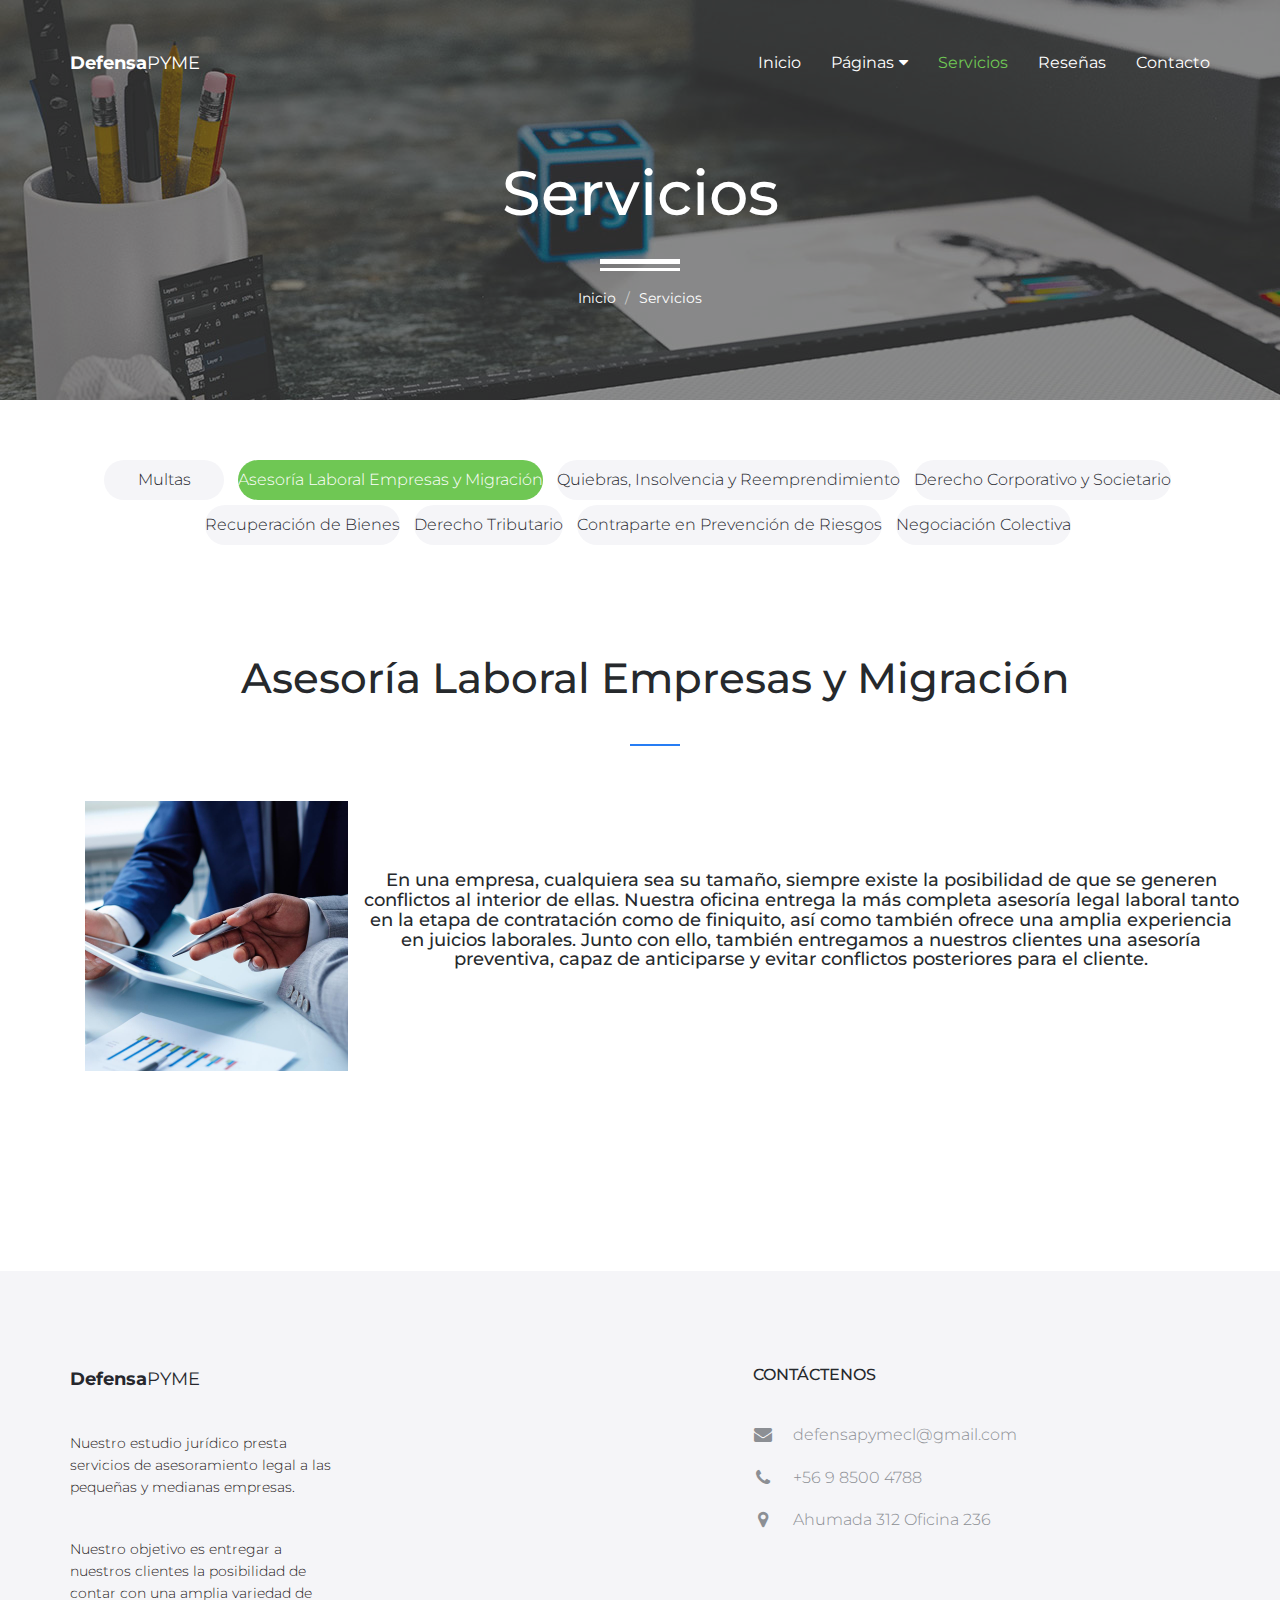
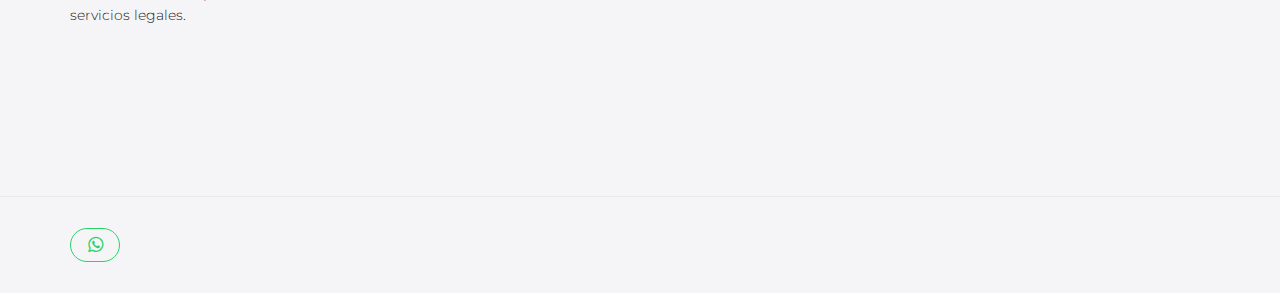
<file: asesoria.html>
<!DOCTYPE html>
<html lang="en">
<head>

    <!-- Basic Page Needs
    ================================================== -->
    <meta http-equiv="Content-Type" content="text/html; charset=utf-8">
    <meta http-equiv="X-UA-Compatible" content="IE=edge">

    <title>Defensa PYME</title>

    <meta name="description" content="">
    <meta name="author" content="">
    <meta name="keywords" content="">

    <!-- Mobile Specific Metas
    ================================================== -->
    <meta name="viewport" content="width=device-width, minimum-scale=1.0, maximum-scale=1.0">
    <meta name="apple-mobile-web-app-capable" content="yes">

    <!-- Fonts -->
    <link href="https://fonts.googleapis.com/css?family=Montserrat:300,300i,400,600,700" rel="stylesheet">
    <link rel="stylesheet" href="http://cdnjs.cloudflare.com/ajax/libs/font-awesome/4.4.0/css/font-awesome.min.css">

    <!-- Favicon
    ================================================== -->
    <link rel="apple-touch-icon" sizes="180x180" href="assets/img/apple-touch-icon.png">
    <link rel="icon" type="image/png" sizes="16x16" href="assets/img/favicon.png">

    <!-- Stylesheets
    ================================================== -->
    <!-- Bootstrap core CSS -->
    <link href="assets/css/bootstrap.min.css" rel="stylesheet">

    <!-- Custom styles for this template -->
    <link href="assets/css/style.css" rel="stylesheet">
    <link href="assets/css/responsive.css" rel="stylesheet">

    <!-- HTML5 shim and Respond.js IE8 support of HTML5 elements and media queries -->
    <!--[if lt IE 9]>
    <script src="https://oss.maxcdn.com/libs/html5shiv/3.7.0/html5shiv.js"></script>
    <script src="https://oss.maxcdn.com/libs/respond.js/1.4.2/respond.min.js"></script>
    <![endif]-->

</head>
<body>

    <header id="masthead" class="site-header site-header-white">
        <nav id="primary-navigation" class="site-navigation">
            <div class="container">

                <div class="navbar-header">
                   
                    <a href="index.html" class="site-title"><span>Defensa</span>PYME</a>

                </div><!-- /.navbar-header -->

                <div class="collapse navbar-collapse" id="agency-navbar-collapse">

                    <ul class="nav navbar-nav navbar-right">

                        <li><a href="index.html">Inicio</a></li>
                        <li class="dropdown"><a href="#" class="dropdown-toggle" data-toggle="dropdown">Páginas<i class="fa fa-caret-down hidden-xs" aria-hidden="true"></i></a>

                            <ul class="dropdown-menu" role="menu" aria-labelledby="menu1">
                              <li><a href="portfolio.html">Servicios</a></li>
                              <li><a href="blog.html">Reseñas</a></li>
                            </ul>

                        </li>
                        <li class="active"><a href="portfolio.html">Servicios</a></li>
                        <li><a href="blog.html">Reseñas</a></li>
                        <li><a href="contact.html">Contacto</a></li>
                        
                    </ul>

                </div>

            </div>   
        </nav><!-- /.site-navigation -->
    </header><!-- /#mastheaed -->

    <div id="hero" class="hero overlay subpage-hero portfolio-hero">
        <div class="hero-content">
            <div class="hero-text">
                <h1>Servicios</h1>
                <ol class="breadcrumb">
                  <li class="breadcrumb-item"><a href="#">Inicio</a></li>
                  <li class="breadcrumb-item active">Servicios</li>
                </ol>
            </div><!-- /.hero-text -->
        </div><!-- /.hero-content -->
    </div><!-- /.hero -->

    <main id="main" class="site-main">

        <section class="site-section subpage-site-section section-portfolio">
            <div class="container">

                <ul class="portfolio-sorting list-inline text-center">
                    <li><a href="portfolio.html" class="btn btn-gray">Multas</a></li>
                    <li><a href="asesoria.html" class="btn btn-gray active">Asesoría Laboral Empresas y Migración</a></li>
                    <li><a href="quiebras.html" class="btn btn-gray" >Quiebras, Insolvencia y Reemprendimiento</a></li>
                    <li><a href="derecho-corporativo.html" class="btn btn-gray" >Derecho Corporativo y Societario</a></li>
                    <li><a href="recuperacion-bienes.html" class="btn btn-gray" >Recuperación de Bienes</a></li>
                    <li><a href="derecho-tributario.html" class="btn btn-gray" >Derecho Tributario</a></li>
                    <li><a href="p-riesgos.html" class="btn btn-gray" >Contraparte en Prevención de Riesgos</a></li>
                    <li><a href="negociacion-colectiva.html" class="btn btn-gray" >Negociación Colectiva</a></li>


                </ul><!-- /.portfolio-sorting  -->

                <section class="site-section section-portfolio">
                    <div class="container">
                        <div class="text-center">
                            <h2 class="heading-separator">Asesoría Laboral Empresas y Migración</h2>

                        </div>
                        <div class="row">
                            <div class="col-lg-3 col-md-4 col-xs-6">
                                <div class="portfolio-item">
                                    <img src="assets/img/asesoria-s.jpg"class="img-res" alt="">
                                    <h4 class="portfolio-item-title"></h4>
                                </div><!-- /.portfolio-item -->
                            </div>
                            <div>
                                <div class="portfolio-item">
                                    <br>
                                    <br>
                                    <br>
                                    <h4 align="center">En una empresa, cualquiera sea su tamaño, siempre existe la posibilidad de que se generen conflictos al interior de ellas. Nuestra oficina entrega la más completa asesoría legal laboral tanto en la etapa de contratación como de finiquito, así como también ofrece una amplia experiencia en juicios laborales. Junto con ello, también entregamos a nuestros clientes una asesoría preventiva, capaz de anticiparse y evitar conflictos posteriores para el cliente.</h4>
                                </div><!-- /.portfolio-item -->
                            </div>
                            
                            </div>
                        </div>
                    </div>
            </div>
        </section><!-- /.section-portfolio -->

    </main><!-- /#main -->

    <footer id="colophon" class="site-footer">
        <div class="container">
            <div class="row">
                <div class="col-md-3 col-sm-4 col-xs-6">
                    <a class="site-title"><span>Defensa</span>PYME</a>
                    <p>Nuestro estudio jurídico presta servicios de asesoramiento legal a las pequeñas y medianas empresas.</p>
                    <p>Nuestro objetivo es entregar a nuestros clientes la posibilidad de contar con una amplia variedad  de servicios legales.</p>
                </div>
                <div class="col-lg-offset-4 col-md-3 col-sm-4 col-md-offset-2 col-sm-offset-0 col-xs-6 ">
                    <h3>Contáctenos</h3>
                    <ul class="list-unstyled contact-links">
                        <li><i class="fa fa-envelope" aria-hidden="true"></i><a href="mailto:defensapymecl@gmail.com">defensapymecl@gmail.com</a></li>
                        <li><i class="fa fa-phone" aria-hidden="true"></i><a href="tel:+56985004789">+56 9 8500 4788</a></li>
                        <li><i class="fa fa-map-marker" aria-hidden="true"></i><p>Ahumada 312 Oficina 236
                        </p></li>
                    </ul>
                </div>
 
                    </ul>
                </div>
            </div>
        </div>
        <div class="copyright">
            <div class="container">
                <div class="row">
                    <div class="col-xs-8">
                        <div class="social-links">
                            <a class="twitter-bg" href="https://wa.me/56985004788"><i class="fa fa-whatsapp"></i></a>
                        </div><!-- /.social-links -->
                    </div>
                    <div class="col-xs-4">
                        <div class="text-right">
                            <p></p>
                            <p></p>
                        </div>
                    </div>
                </div>
            </div>
        </div><!-- /.copyright -->
    </footer><!-- /#footer -->



    <!-- Bootstrap core JavaScript
    ================================================== -->
    <!-- Placed at the end of the document so the pages load faster -->
    <script src="https://ajax.googleapis.com/ajax/libs/jquery/3.1.1/jquery.min.js"></script>
    <script src="assets/js/bootstrap.min.js"></script>
    <script src="assets/js/bootstrap-select.min.js"></script>
    <script src="assets/js/jquery.slicknav.min.js"></script>
    <script src="assets/js/jquery.countTo.min.js"></script>
    <script src="assets/js/jquery.shuffle.min.js"></script>
    <script src="assets/js/script.js"></script>
  
</body>
</html>
</file>
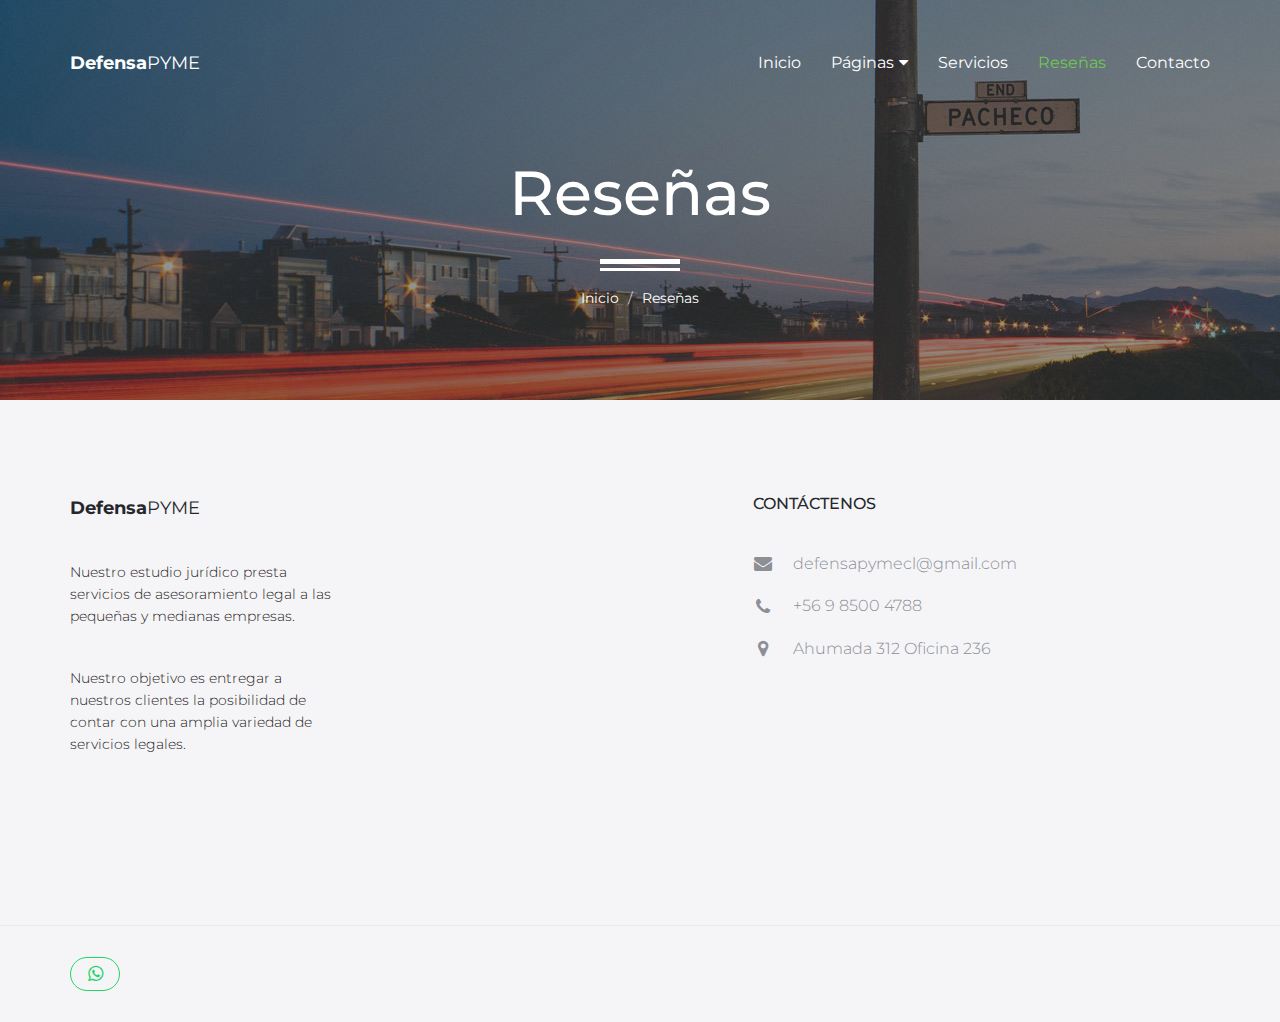
<file: blog.html>
<!DOCTYPE html>
<html lang="en">
<head>

    <!-- Basic Page Needs
    ================================================== -->
    <meta http-equiv="Content-Type" content="text/html; charset=utf-8">
    <meta http-equiv="X-UA-Compatible" content="IE=edge">

    <title>Defensa PYME</title>

    <meta name="description" content="">
    <meta name="author" content="">
    <meta name="keywords" content="">

    <!-- Mobile Specific Metas
    ================================================== -->
    <meta name="viewport" content="width=device-width, minimum-scale=1.0, maximum-scale=1.0">
    <meta name="apple-mobile-web-app-capable" content="yes">

    <!-- Fonts -->
    <link href="https://fonts.googleapis.com/css?family=Montserrat:300,300i,400,600,700" rel="stylesheet">
    <link rel="stylesheet" href="http://cdnjs.cloudflare.com/ajax/libs/font-awesome/4.4.0/css/font-awesome.min.css">

    <!-- Favicon
    ================================================== -->
    <link rel="apple-touch-icon" sizes="180x180" href="assets/img/apple-touch-icon.png">
    <link rel="icon" type="image/png" sizes="16x16" href="assets/img/favicon.png">

    <!-- Stylesheets
    ================================================== -->
    <!-- Bootstrap core CSS -->
    <link href="assets/css/bootstrap.min.css" rel="stylesheet">

    <!-- Custom styles for this template -->
    <link href="assets/css/style.css" rel="stylesheet">
    <link href="assets/css/responsive.css" rel="stylesheet">

    <!-- HTML5 shim and Respond.js IE8 support of HTML5 elements and media queries -->
    <!--[if lt IE 9]>
    <script src="https://oss.maxcdn.com/libs/html5shiv/3.7.0/html5shiv.js"></script>
    <script src="https://oss.maxcdn.com/libs/respond.js/1.4.2/respond.min.js"></script>
    <![endif]-->

</head>
<body>

    <header id="masthead" class="site-header site-header-white">
        <nav id="primary-navigation" class="site-navigation">
            <div class="container">

                <div class="navbar-header">
                   
                    <a href="index.html" class="site-title"><span>Defensa</span>PYME</a>

                </div><!-- /.navbar-header -->

                <div class="collapse navbar-collapse" id="agency-navbar-collapse">

                    <ul class="nav navbar-nav navbar-right">

                        <li><a href="index.html">Inicio</a></li>
                        <li class="dropdown"><a href="#" class="dropdown-toggle" data-toggle="dropdown">Páginas<i class="fa fa-caret-down hidden-xs" aria-hidden="true"></i></a>

                            <ul class="dropdown-menu" role="menu" aria-labelledby="menu1">
                              <li><a href="portfolio.html">Servicios</a></li>
                              <li><a href="blog.html">Reseñas</a></li>
                            </ul>

                        </li>
                        <li><a href="portfolio.html">Servicios</a></li>
                        <li class="active"><a href="blog.html">Reseñas</a></li>
                        <li><a href="contact.html">Contacto</a></li>
                    
                    </ul>

                </div>

            </div>   
        </nav><!-- /.site-navigation -->
    </header><!-- /#mastheaed -->

    <div id="hero" class="hero overlay subpage-hero blog-hero">
        <div class="hero-content">
            <div class="hero-text">
                <h1>Reseñas</h1>
                <ol class="breadcrumb">
                  <li class="breadcrumb-item"><a href="#">Inicio</a></li>
                  <li class="breadcrumb-item active">Reseñas</li>
                </ol>
            </div><!-- /.hero-text -->
        </div><!-- /.hero-content -->
    </div><!-- /.hero -->

    <main id="main" class="site-main">

     
    </main><!-- /#main -->

    <footer id="colophon" class="site-footer">
        <div class="container">
            <div class="row">
                <div class="col-md-3 col-sm-4 col-xs-6">
                    <a class="site-title"><span>Defensa</span>PYME</a>
                    <p>Nuestro estudio jurídico presta servicios de asesoramiento legal a las pequeñas y medianas empresas.</p>
                    <p>Nuestro objetivo es entregar a nuestros clientes la posibilidad de contar con una amplia variedad  de servicios legales.</p>
                </div>
                <div class="col-lg-offset-4 col-md-3 col-sm-4 col-md-offset-2 col-sm-offset-0 col-xs-6 ">
                    <h3>Contáctenos</h3>
                    <ul class="list-unstyled contact-links">
                        <li><i class="fa fa-envelope" aria-hidden="true"></i><a href="mailto:defensapymecl@gmail.com">defensapymecl@gmail.com</a></li>
                        <li><i class="fa fa-phone" aria-hidden="true"></i><a href="tel:+56985004789">+56 9 8500 4788</a></li>
                        <li><i class="fa fa-map-marker" aria-hidden="true"></i><p>Ahumada 312 Oficina 236
                        </p></li>
                    </ul>
                </div>
 
                    </ul>
                </div>
            </div>
        </div>
        <div class="copyright">
            <div class="container">
                <div class="row">
                    <div class="col-xs-8">
                        <div class="social-links">
                            <a class="twitter-bg" href="https://wa.me/56985004788"><i class="fa fa-whatsapp"></i></a>
                        </div><!-- /.social-links -->
                    </div>
                    <div class="col-xs-4">
                        <div class="text-right">
                            <p></p>
                            <p></p>
                        </div>
                    </div>
                </div>
            </div>
        </div><!-- /.copyright -->
    </footer><!-- /#footer -->



    <!-- Bootstrap core JavaScript
    ================================================== -->
    <!-- Placed at the end of the document so the pages load faster -->
    <script src="https://ajax.googleapis.com/ajax/libs/jquery/3.1.1/jquery.min.js"></script>
    <script src="assets/js/bootstrap.min.js"></script>
    <script src="assets/js/bootstrap-select.min.js"></script>
    <script src="assets/js/jquery.slicknav.min.js"></script>
    <script src="assets/js/jquery.countTo.min.js"></script>
    <script src="assets/js/jquery.shuffle.min.js"></script>
    <script src="assets/js/script.js"></script>
  
</body>
</html>
</file>
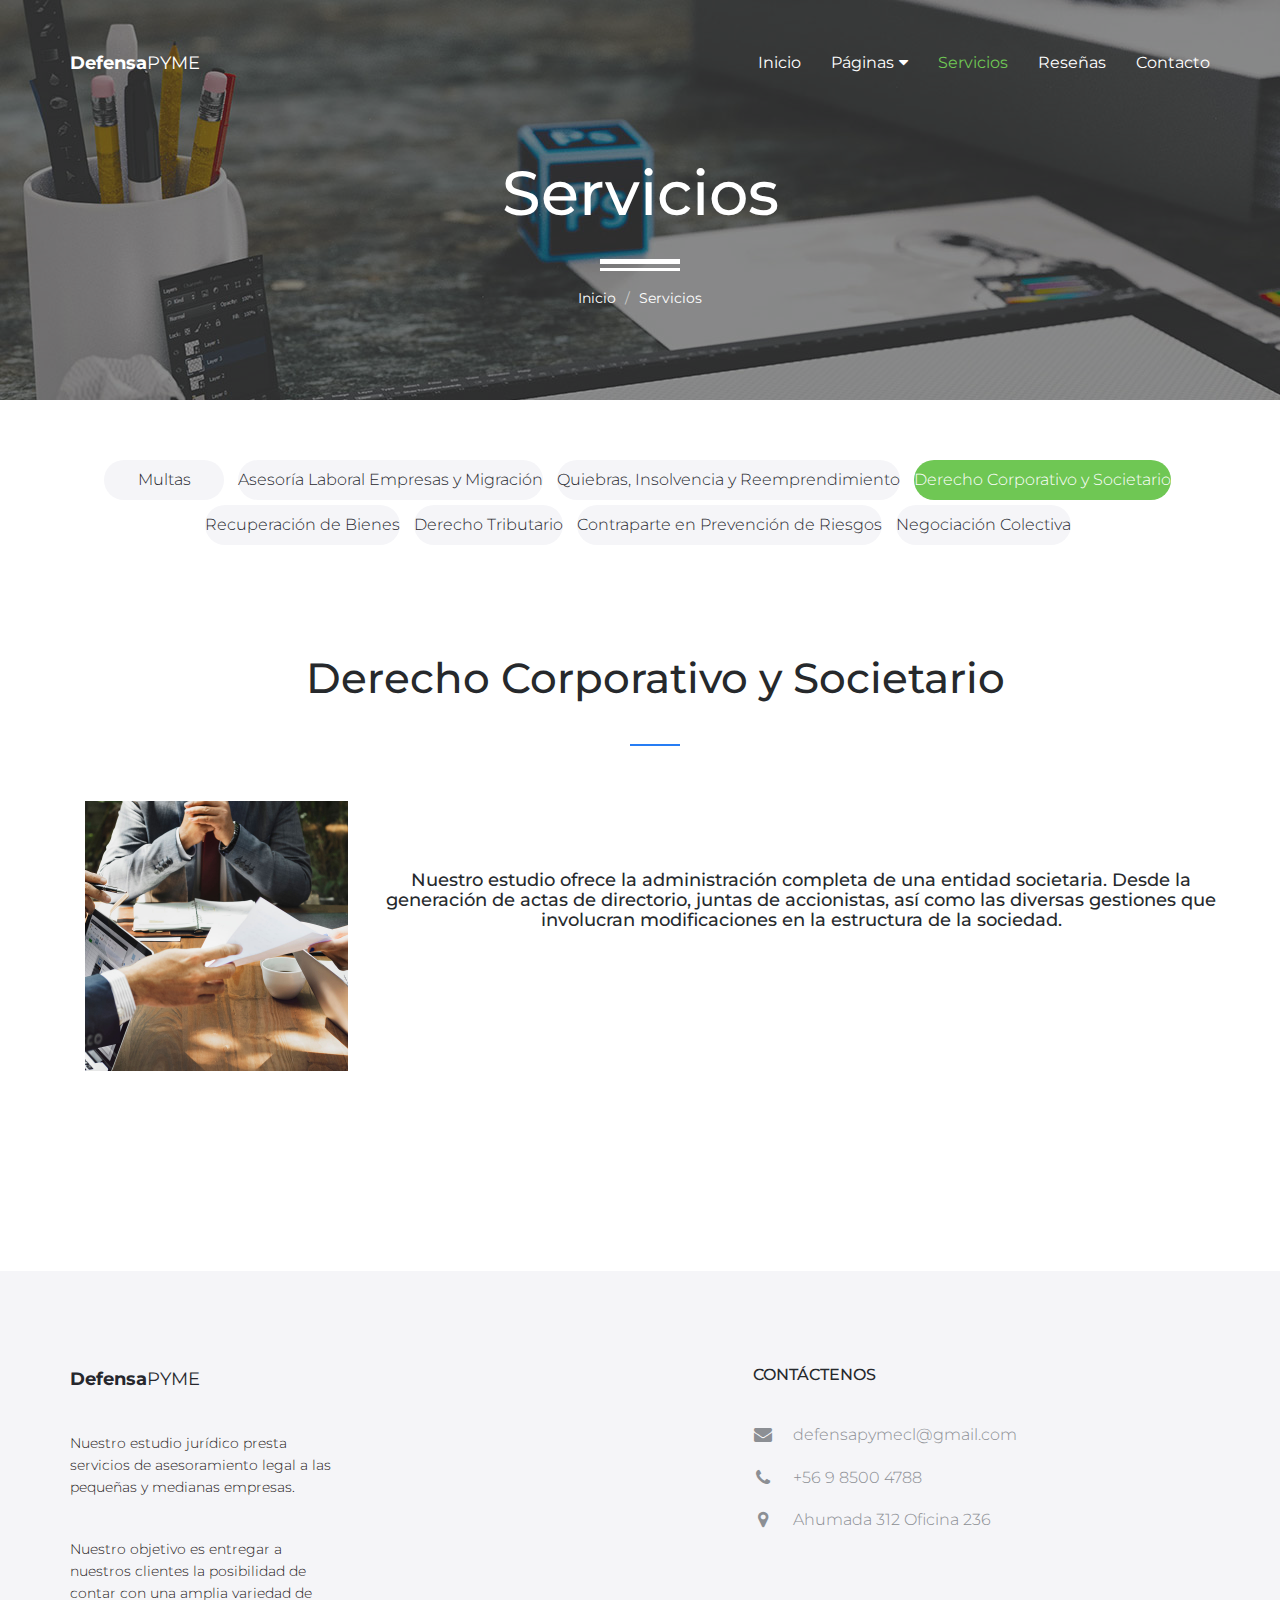
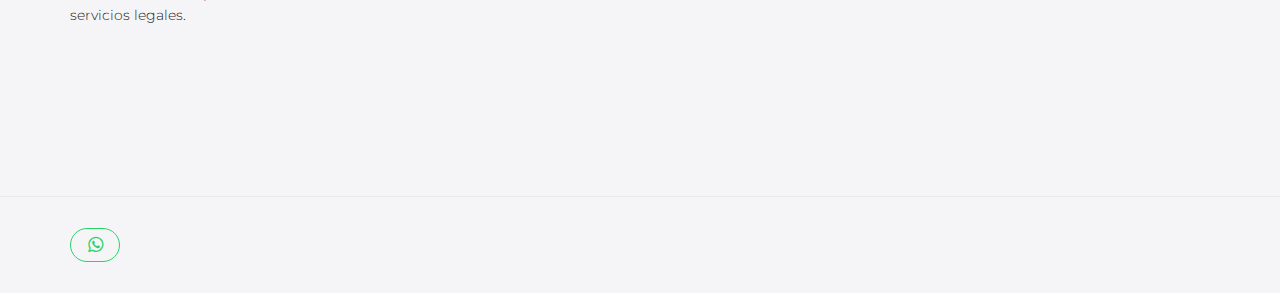
<file: derecho-corporativo.html>
<!DOCTYPE html>
<html lang="en">
<head>

    <!-- Basic Page Needs
    ================================================== -->
    <meta http-equiv="Content-Type" content="text/html; charset=utf-8">
    <meta http-equiv="X-UA-Compatible" content="IE=edge">

    <title>Defensa PYME</title>

    <meta name="description" content="">
    <meta name="author" content="">
    <meta name="keywords" content="">

    <!-- Mobile Specific Metas
    ================================================== -->
    <meta name="viewport" content="width=device-width, minimum-scale=1.0, maximum-scale=1.0">
    <meta name="apple-mobile-web-app-capable" content="yes">

    <!-- Fonts -->
    <link href="https://fonts.googleapis.com/css?family=Montserrat:300,300i,400,600,700" rel="stylesheet">
    <link rel="stylesheet" href="http://cdnjs.cloudflare.com/ajax/libs/font-awesome/4.4.0/css/font-awesome.min.css">

    <!-- Favicon
    ================================================== -->
    <link rel="apple-touch-icon" sizes="180x180" href="assets/img/apple-touch-icon.png">
    <link rel="icon" type="image/png" sizes="16x16" href="assets/img/favicon.png">

    <!-- Stylesheets
    ================================================== -->
    <!-- Bootstrap core CSS -->
    <link href="assets/css/bootstrap.min.css" rel="stylesheet">

    <!-- Custom styles for this template -->
    <link href="assets/css/style.css" rel="stylesheet">
    <link href="assets/css/responsive.css" rel="stylesheet">

    <!-- HTML5 shim and Respond.js IE8 support of HTML5 elements and media queries -->
    <!--[if lt IE 9]>
    <script src="https://oss.maxcdn.com/libs/html5shiv/3.7.0/html5shiv.js"></script>
    <script src="https://oss.maxcdn.com/libs/respond.js/1.4.2/respond.min.js"></script>
    <![endif]-->

</head>
<body>

    <header id="masthead" class="site-header site-header-white">
        <nav id="primary-navigation" class="site-navigation">
            <div class="container">

                <div class="navbar-header">
                   
                    <a href="index.html" class="site-title"><span>Defensa</span>PYME</a>

                </div><!-- /.navbar-header -->

                <div class="collapse navbar-collapse" id="agency-navbar-collapse">

                    <ul class="nav navbar-nav navbar-right">

                        <li><a href="index.html">Inicio</a></li>
                        <li class="dropdown"><a href="#" class="dropdown-toggle" data-toggle="dropdown">Páginas<i class="fa fa-caret-down hidden-xs" aria-hidden="true"></i></a>

                            <ul class="dropdown-menu" role="menu" aria-labelledby="menu1">
                              <li><a href="portfolio.html">Servicios</a></li>
                              <li><a href="blog.html">Reseñas</a></li>
                            </ul>

                        </li>
                        <li class="active"><a href="portfolio.html">Servicios</a></li>
                        <li><a href="blog.html">Reseñas</a></li>
                        <li><a href="contact.html">Contacto</a></li>
                        
                    </ul>

                </div>

            </div>   
        </nav><!-- /.site-navigation -->
    </header><!-- /#mastheaed -->

    <div id="hero" class="hero overlay subpage-hero portfolio-hero">
        <div class="hero-content">
            <div class="hero-text">
                <h1>Servicios</h1>
                <ol class="breadcrumb">
                  <li class="breadcrumb-item"><a href="#">Inicio</a></li>
                  <li class="breadcrumb-item active">Servicios</li>
                </ol>
            </div><!-- /.hero-text -->
        </div><!-- /.hero-content -->
    </div><!-- /.hero -->

    <main id="main" class="site-main">

        <section class="site-section subpage-site-section section-portfolio">
            <div class="container">

                <ul class="portfolio-sorting list-inline text-center">
                    <li><a href="portfolio.html" class="btn btn-gray">Multas</a></li>
                    <li><a href="asesoria.html" class="btn btn-gray">Asesoría Laboral Empresas y Migración</a></li>
                    <li><a href="quiebras.html" class="btn btn-gray" >Quiebras, Insolvencia y Reemprendimiento</a></li>
                    <li><a href="derecho-corporativo.html" class="btn btn-gray active" >Derecho Corporativo y Societario</a></li>
                    <li><a href="recuperacion-bienes.html" class="btn btn-gray" >Recuperación de Bienes</a></li>
                    <li><a href="derecho-tributario.html" class="btn btn-gray" >Derecho Tributario</a></li>
                    <li><a href="p-riesgos.html" class="btn btn-gray" >Contraparte en Prevención de Riesgos</a></li>
                    <li><a href="negociacion-colectiva.html" class="btn btn-gray" >Negociación Colectiva</a></li>


                </ul><!-- /.portfolio-sorting  -->

                <section class="site-section section-portfolio">
                    <div class="container">
                        <div class="text-center">
                            <h2 class="heading-separator">Derecho Corporativo y Societario</h2>

                        </div>
                        <div class="row">
                            <div class="col-lg-3 col-md-4 col-xs-6">
                                <div class="portfolio-item">
                                    <img src="assets/img/sociedad-s.jpg"class="img-res" alt="">
                                    <h4 class="portfolio-item-title"></h4>
                                </div><!-- /.portfolio-item -->
                            </div>
                            <div>
                                <div class="portfolio-item">
                                    <br>
                                    <br>
                                    <br>
                                    <h4 align="center">Nuestro estudio ofrece la administración completa de una entidad societaria. Desde la generación de actas de directorio, juntas de accionistas, así como las diversas gestiones que involucran modificaciones en la estructura de la sociedad.</h4>
                                </div><!-- /.portfolio-item -->
                            </div>
                            
                            </div>
                        </div>
                    </div>
            </div>
        </section><!-- /.section-portfolio -->

    </main><!-- /#main -->

    <footer id="colophon" class="site-footer">
        <div class="container">
            <div class="row">
                <div class="col-md-3 col-sm-4 col-xs-6">
                    <a class="site-title"><span>Defensa</span>PYME</a>
                    <p>Nuestro estudio jurídico presta servicios de asesoramiento legal a las pequeñas y medianas empresas.</p>
                    <p>Nuestro objetivo es entregar a nuestros clientes la posibilidad de contar con una amplia variedad  de servicios legales.</p>
                </div>
                <div class="col-lg-offset-4 col-md-3 col-sm-4 col-md-offset-2 col-sm-offset-0 col-xs-6 ">
                    <h3>Contáctenos</h3>
                    <ul class="list-unstyled contact-links">
                        <li><i class="fa fa-envelope" aria-hidden="true"></i><a href="mailto:defensapymecl@gmail.com">defensapymecl@gmail.com</a></li>
                        <li><i class="fa fa-phone" aria-hidden="true"></i><a href="tel:+56985004789">+56 9 8500 4788</a></li>
                        <li><i class="fa fa-map-marker" aria-hidden="true"></i><p>Ahumada 312 Oficina 236
                        </p></li>
                    </ul>
                </div>
 
                    </ul>
                </div>
            </div>
        </div>
        <div class="copyright">
            <div class="container">
                <div class="row">
                    <div class="col-xs-8">
                        <div class="social-links">
                            <a class="twitter-bg" href="https://wa.me/56985004788"><i class="fa fa-whatsapp"></i></a>
                        </div><!-- /.social-links -->
                    </div>
                    <div class="col-xs-4">
                        <div class="text-right">
                            <p></p>
                            <p></p>
                        </div>
                    </div>
                </div>
            </div>
        </div><!-- /.copyright -->
    </footer><!-- /#footer -->



    <!-- Bootstrap core JavaScript
    ================================================== -->
    <!-- Placed at the end of the document so the pages load faster -->
    <script src="https://ajax.googleapis.com/ajax/libs/jquery/3.1.1/jquery.min.js"></script>
    <script src="assets/js/bootstrap.min.js"></script>
    <script src="assets/js/bootstrap-select.min.js"></script>
    <script src="assets/js/jquery.slicknav.min.js"></script>
    <script src="assets/js/jquery.countTo.min.js"></script>
    <script src="assets/js/jquery.shuffle.min.js"></script>
    <script src="assets/js/script.js"></script>
  
</body>
</html>
</file>
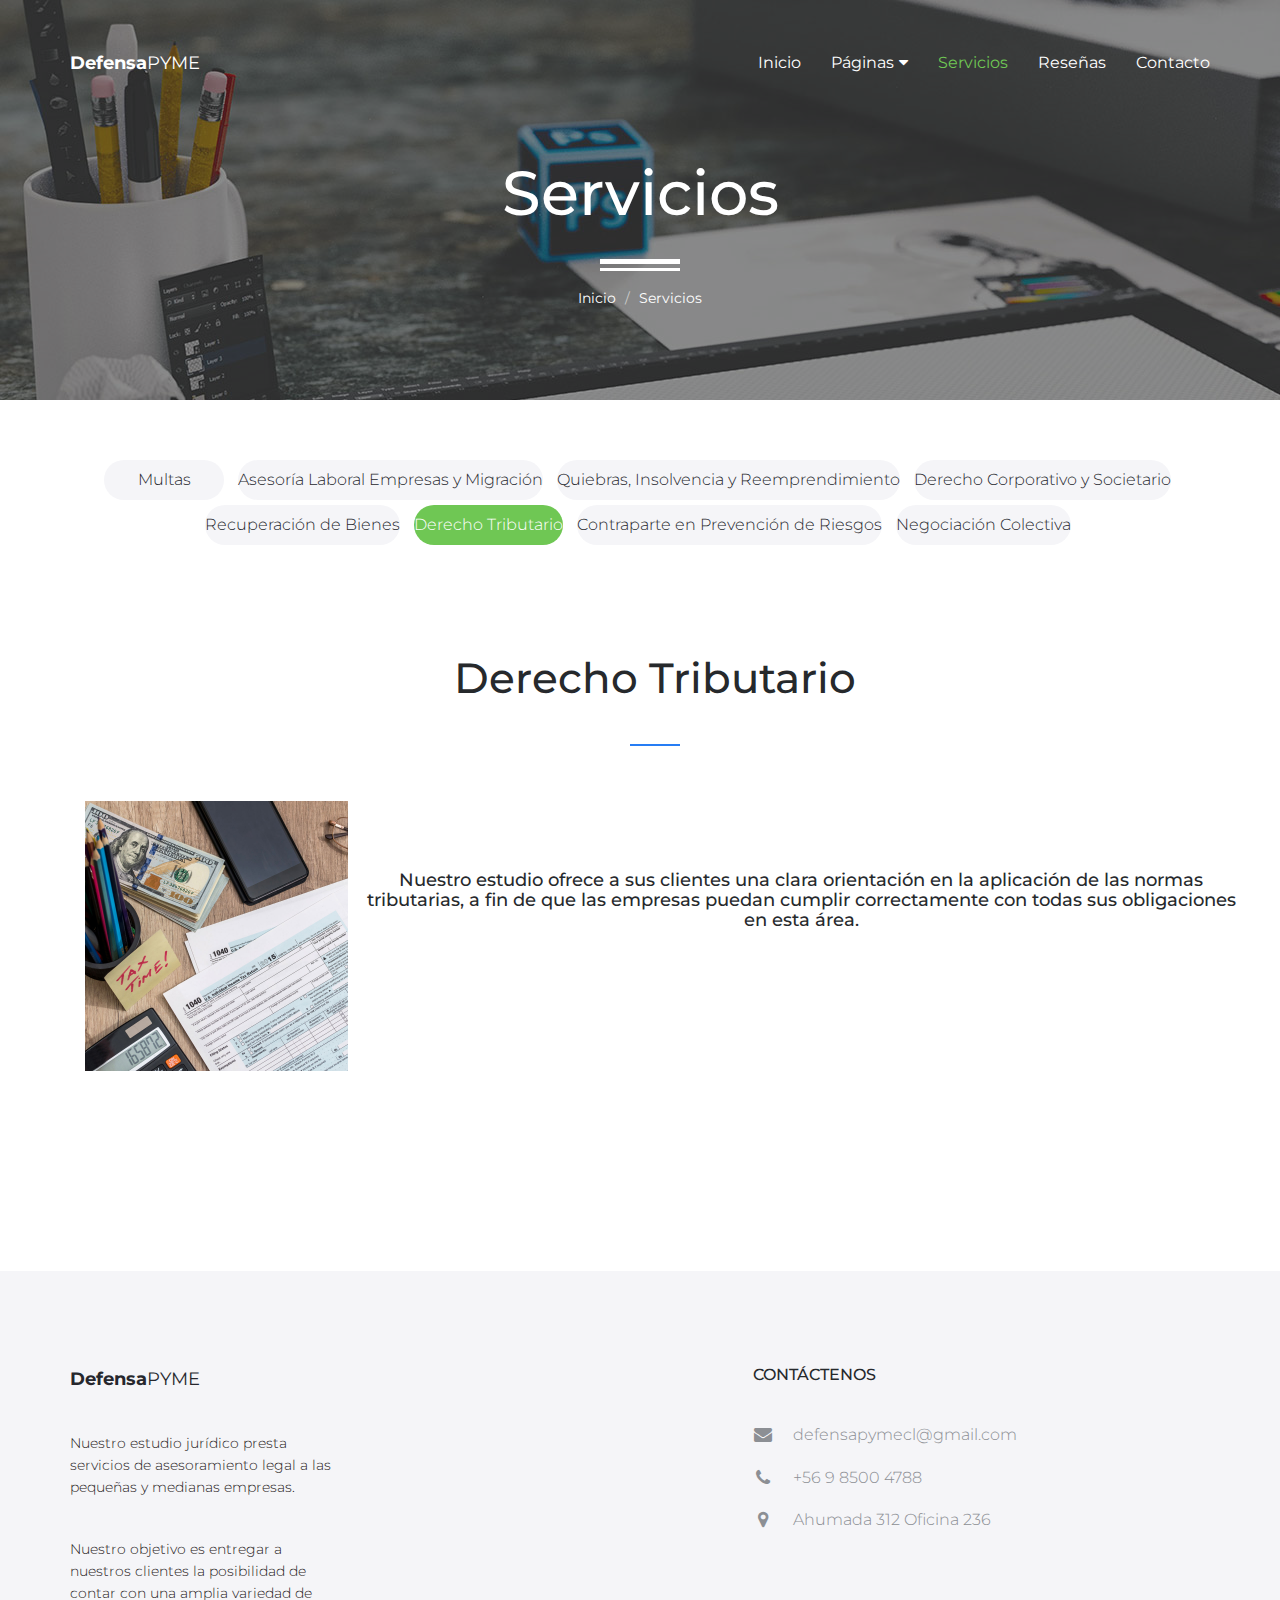
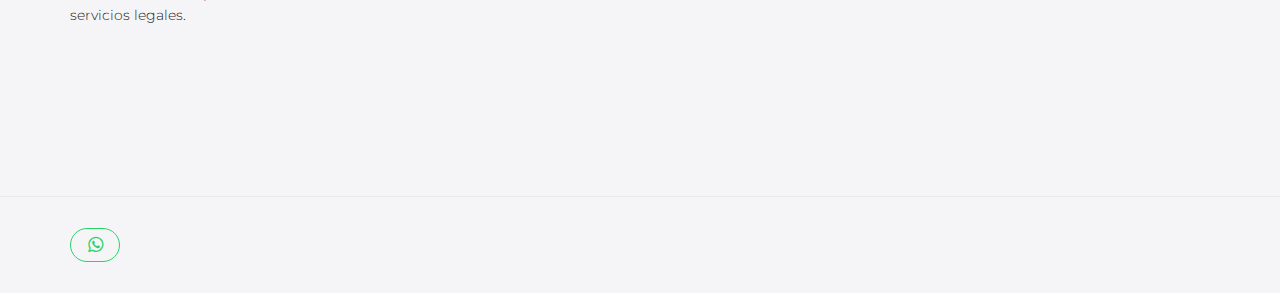
<file: derecho-tributario.html>
<!DOCTYPE html>
<html lang="en">
<head>

    <!-- Basic Page Needs
    ================================================== -->
    <meta http-equiv="Content-Type" content="text/html; charset=utf-8">
    <meta http-equiv="X-UA-Compatible" content="IE=edge">

    <title>Defensa PYME</title>

    <meta name="description" content="">
    <meta name="author" content="">
    <meta name="keywords" content="">

    <!-- Mobile Specific Metas
    ================================================== -->
    <meta name="viewport" content="width=device-width, minimum-scale=1.0, maximum-scale=1.0">
    <meta name="apple-mobile-web-app-capable" content="yes">

    <!-- Fonts -->
    <link href="https://fonts.googleapis.com/css?family=Montserrat:300,300i,400,600,700" rel="stylesheet">
    <link rel="stylesheet" href="http://cdnjs.cloudflare.com/ajax/libs/font-awesome/4.4.0/css/font-awesome.min.css">

    <!-- Favicon
    ================================================== -->
    <link rel="apple-touch-icon" sizes="180x180" href="assets/img/apple-touch-icon.png">
    <link rel="icon" type="image/png" sizes="16x16" href="assets/img/favicon.png">

    <!-- Stylesheets
    ================================================== -->
    <!-- Bootstrap core CSS -->
    <link href="assets/css/bootstrap.min.css" rel="stylesheet">

    <!-- Custom styles for this template -->
    <link href="assets/css/style.css" rel="stylesheet">
    <link href="assets/css/responsive.css" rel="stylesheet">

    <!-- HTML5 shim and Respond.js IE8 support of HTML5 elements and media queries -->
    <!--[if lt IE 9]>
    <script src="https://oss.maxcdn.com/libs/html5shiv/3.7.0/html5shiv.js"></script>
    <script src="https://oss.maxcdn.com/libs/respond.js/1.4.2/respond.min.js"></script>
    <![endif]-->

</head>
<body>

    <header id="masthead" class="site-header site-header-white">
        <nav id="primary-navigation" class="site-navigation">
            <div class="container">

                <div class="navbar-header">
                   
                    <a href="index.html" class="site-title"><span>Defensa</span>PYME</a>

                </div><!-- /.navbar-header -->

                <div class="collapse navbar-collapse" id="agency-navbar-collapse">

                    <ul class="nav navbar-nav navbar-right">

                        <li><a href="index.html">Inicio</a></li>
                        <li class="dropdown"><a href="#" class="dropdown-toggle" data-toggle="dropdown">Páginas<i class="fa fa-caret-down hidden-xs" aria-hidden="true"></i></a>

                            <ul class="dropdown-menu" role="menu" aria-labelledby="menu1">
                              <li><a href="portfolio.html">Servicios</a></li>
                              <li><a href="blog.html">Reseñas</a></li>
                            </ul>

                        </li>
                        <li class="active"><a href="portfolio.html">Servicios</a></li>
                        <li><a href="blog.html">Reseñas</a></li>
                        <li><a href="contact.html">Contacto</a></li>
                        
                    </ul>

                </div>

            </div>   
        </nav><!-- /.site-navigation -->
    </header><!-- /#mastheaed -->

    <div id="hero" class="hero overlay subpage-hero portfolio-hero">
        <div class="hero-content">
            <div class="hero-text">
                <h1>Servicios</h1>
                <ol class="breadcrumb">
                  <li class="breadcrumb-item"><a href="#">Inicio</a></li>
                  <li class="breadcrumb-item active">Servicios</li>
                </ol>
            </div><!-- /.hero-text -->
        </div><!-- /.hero-content -->
    </div><!-- /.hero -->

    <main id="main" class="site-main">

        <section class="site-section subpage-site-section section-portfolio">
            <div class="container">

                <ul class="portfolio-sorting list-inline text-center">
                    <li><a href="portfolio.html" class="btn btn-gray">Multas</a></li>
                    <li><a href="asesoria.html" class="btn btn-gray">Asesoría Laboral Empresas y Migración</a></li>
                    <li><a href="quiebras.html" class="btn btn-gray" >Quiebras, Insolvencia y Reemprendimiento</a></li>
                    <li><a href="derecho-corporativo.html" class="btn btn-gray" >Derecho Corporativo y Societario</a></li>
                    <li><a href="recuperacion-bienes.html" class="btn btn-gray" >Recuperación de Bienes</a></li>
                    <li><a href="derecho-tributario.html" class="btn btn-gray active" >Derecho Tributario</a></li>
                    <li><a href="p-riesgos.html" class="btn btn-gray" >Contraparte en Prevención de Riesgos</a></li>
                    <li><a href="negociacion-colectiva.html" class="btn btn-gray" >Negociación Colectiva</a></li>


                </ul><!-- /.portfolio-sorting  -->

                <section class="site-section section-portfolio">
                    <div class="container">
                        <div class="text-center">
                            <h2 class="heading-separator">Derecho Tributario</h2>

                        </div>
                        <div class="row">
                            <div class="col-lg-3 col-md-4 col-xs-6">
                                <div class="portfolio-item">
                                    <img src="assets/img/impuestos-s.jpg"class="img-res" alt="">
                                    <h4 class="portfolio-item-title"></h4>
                                </div><!-- /.portfolio-item -->
                            </div>
                            <div>
                                <div class="portfolio-item">
                                    <br>
                                    <br>
                                    <br>
                                    <h4 align="center">Nuestro estudio ofrece a sus clientes una clara orientación en la aplicación de las normas tributarias, a fin de que las empresas puedan cumplir correctamente con todas sus obligaciones en esta área.</h4>
                                </div><!-- /.portfolio-item -->
                            </div>
                            
                            </div>
                        </div>
                    </div>
            </div>
        </section><!-- /.section-portfolio -->

    </main><!-- /#main -->

    <footer id="colophon" class="site-footer">
        <div class="container">
            <div class="row">
                <div class="col-md-3 col-sm-4 col-xs-6">
                    <a class="site-title"><span>Defensa</span>PYME</a>
                    <p>Nuestro estudio jurídico presta servicios de asesoramiento legal a las pequeñas y medianas empresas.</p>
                    <p>Nuestro objetivo es entregar a nuestros clientes la posibilidad de contar con una amplia variedad  de servicios legales.</p>
                </div>
                <div class="col-lg-offset-4 col-md-3 col-sm-4 col-md-offset-2 col-sm-offset-0 col-xs-6 ">
                    <h3>Contáctenos</h3>
                    <ul class="list-unstyled contact-links">
                        <li><i class="fa fa-envelope" aria-hidden="true"></i><a href="mailto:defensapymecl@gmail.com">defensapymecl@gmail.com</a></li>
                        <li><i class="fa fa-phone" aria-hidden="true"></i><a href="tel:+56985004789">+56 9 8500 4788</a></li>
                        <li><i class="fa fa-map-marker" aria-hidden="true"></i><p>Ahumada 312 Oficina 236
                        </p></li>
                    </ul>
                </div>
 
                    </ul>
                </div>
            </div>
        </div>
        <div class="copyright">
            <div class="container">
                <div class="row">
                    <div class="col-xs-8">
                        <div class="social-links">
                            <a class="twitter-bg" href="https://wa.me/56985004788"><i class="fa fa-whatsapp"></i></a>
                        </div><!-- /.social-links -->
                    </div>
                    <div class="col-xs-4">
                        <div class="text-right">
                            <p></p>
                            <p></p>
                        </div>
                    </div>
                </div>
            </div>
        </div><!-- /.copyright -->
    </footer><!-- /#footer -->



    <!-- Bootstrap core JavaScript
    ================================================== -->
    <!-- Placed at the end of the document so the pages load faster -->
    <script src="https://ajax.googleapis.com/ajax/libs/jquery/3.1.1/jquery.min.js"></script>
    <script src="assets/js/bootstrap.min.js"></script>
    <script src="assets/js/bootstrap-select.min.js"></script>
    <script src="assets/js/jquery.slicknav.min.js"></script>
    <script src="assets/js/jquery.countTo.min.js"></script>
    <script src="assets/js/jquery.shuffle.min.js"></script>
    <script src="assets/js/script.js"></script>
  
</body>
</html>
</file>
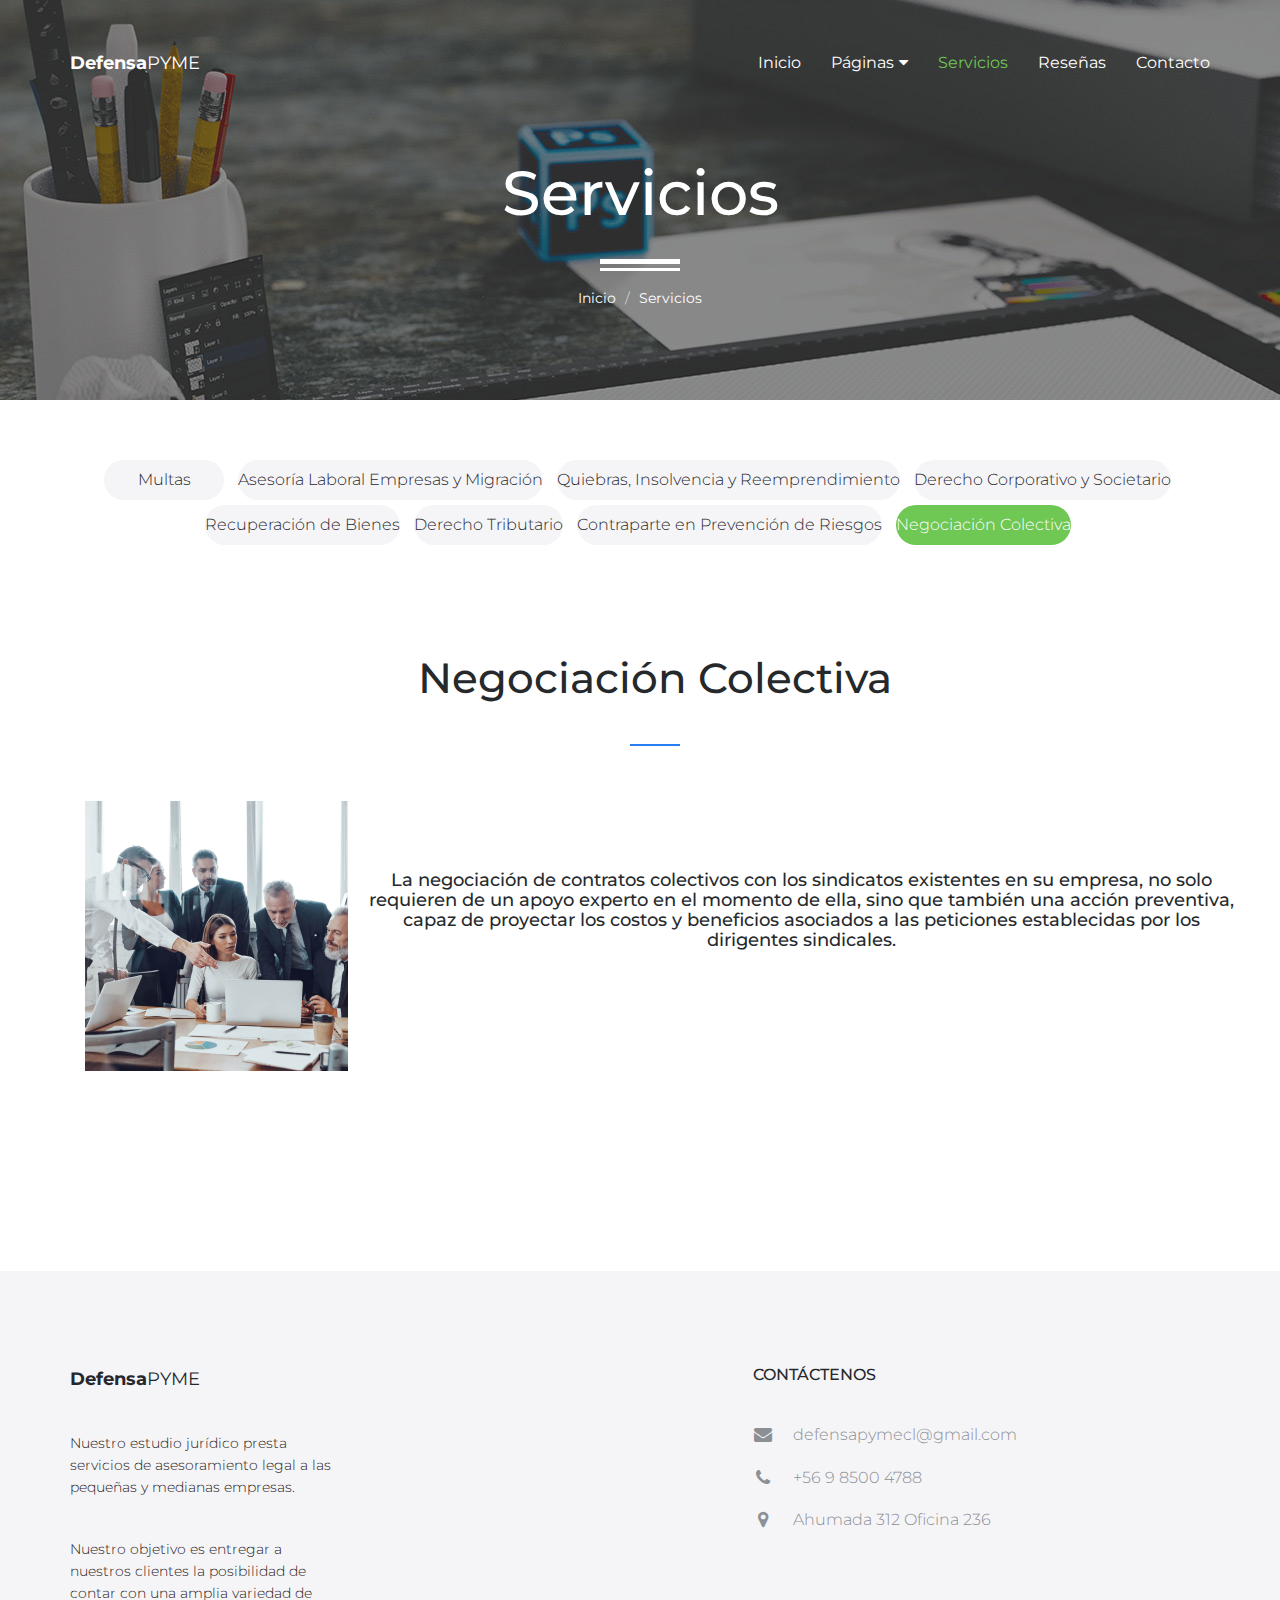
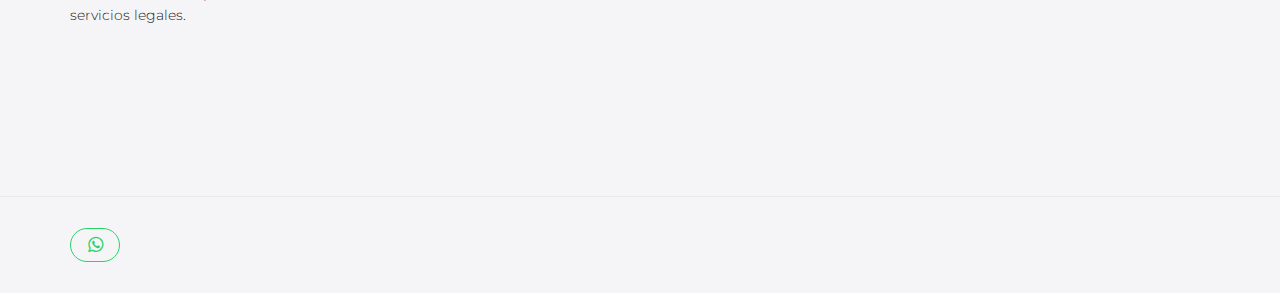
<file: negociacion-colectiva.html>
<!DOCTYPE html>
<html lang="en">
<head>

    <!-- Basic Page Needs
    ================================================== -->
    <meta http-equiv="Content-Type" content="text/html; charset=utf-8">
    <meta http-equiv="X-UA-Compatible" content="IE=edge">

    <title>Defensa PYME</title>

    <meta name="description" content="">
    <meta name="author" content="">
    <meta name="keywords" content="">

    <!-- Mobile Specific Metas
    ================================================== -->
    <meta name="viewport" content="width=device-width, minimum-scale=1.0, maximum-scale=1.0">
    <meta name="apple-mobile-web-app-capable" content="yes">

    <!-- Fonts -->
    <link href="https://fonts.googleapis.com/css?family=Montserrat:300,300i,400,600,700" rel="stylesheet">
    <link rel="stylesheet" href="http://cdnjs.cloudflare.com/ajax/libs/font-awesome/4.4.0/css/font-awesome.min.css">

    <!-- Favicon
    ================================================== -->
    <link rel="apple-touch-icon" sizes="180x180" href="assets/img/apple-touch-icon.png">
    <link rel="icon" type="image/png" sizes="16x16" href="assets/img/favicon.png">

    <!-- Stylesheets
    ================================================== -->
    <!-- Bootstrap core CSS -->
    <link href="assets/css/bootstrap.min.css" rel="stylesheet">

    <!-- Custom styles for this template -->
    <link href="assets/css/style.css" rel="stylesheet">
    <link href="assets/css/responsive.css" rel="stylesheet">

    <!-- HTML5 shim and Respond.js IE8 support of HTML5 elements and media queries -->
    <!--[if lt IE 9]>
    <script src="https://oss.maxcdn.com/libs/html5shiv/3.7.0/html5shiv.js"></script>
    <script src="https://oss.maxcdn.com/libs/respond.js/1.4.2/respond.min.js"></script>
    <![endif]-->

</head>
<body>

    <header id="masthead" class="site-header site-header-white">
        <nav id="primary-navigation" class="site-navigation">
            <div class="container">

                <div class="navbar-header">
                   
                    <a href="index.html" class="site-title"><span>Defensa</span>PYME</a>

                </div><!-- /.navbar-header -->

                <div class="collapse navbar-collapse" id="agency-navbar-collapse">

                    <ul class="nav navbar-nav navbar-right">

                        <li><a href="index.html">Inicio</a></li>
                        <li class="dropdown"><a href="#" class="dropdown-toggle" data-toggle="dropdown">Páginas<i class="fa fa-caret-down hidden-xs" aria-hidden="true"></i></a>

                            <ul class="dropdown-menu" role="menu" aria-labelledby="menu1">
                              <li><a href="portfolio.html">Servicios</a></li>
                              <li><a href="blog.html">Reseñas</a></li>
                            </ul>

                        </li>
                        <li class="active"><a href="portfolio.html">Servicios</a></li>
                        <li><a href="blog.html">Reseñas</a></li>
                        <li><a href="contact.html">Contacto</a></li>
                        
                    </ul>

                </div>

            </div>   
        </nav><!-- /.site-navigation -->
    </header><!-- /#mastheaed -->

    <div id="hero" class="hero overlay subpage-hero portfolio-hero">
        <div class="hero-content">
            <div class="hero-text">
                <h1>Servicios</h1>
                <ol class="breadcrumb">
                  <li class="breadcrumb-item"><a href="#">Inicio</a></li>
                  <li class="breadcrumb-item active">Servicios</li>
                </ol>
            </div><!-- /.hero-text -->
        </div><!-- /.hero-content -->
    </div><!-- /.hero -->

    <main id="main" class="site-main">

        <section class="site-section subpage-site-section section-portfolio">
            <div class="container">

                <ul class="portfolio-sorting list-inline text-center">
                    <li><a href="portfolio.html" class="btn btn-gray">Multas</a></li>
                    <li><a href="asesoria.html" class="btn btn-gray">Asesoría Laboral Empresas y Migración</a></li>
                    <li><a href="quiebras.html" class="btn btn-gray" >Quiebras, Insolvencia y Reemprendimiento</a></li>
                    <li><a href="derecho-corporativo.html" class="btn btn-gray" >Derecho Corporativo y Societario</a></li>
                    <li><a href="recuperacion-bienes.html" class="btn btn-gray" >Recuperación de Bienes</a></li>
                    <li><a href="derecho-tributario.html" class="btn btn-gray" >Derecho Tributario</a></li>
                    <li><a href="p-riesgos.html" class="btn btn-gray" >Contraparte en Prevención de Riesgos</a></li>
                    <li><a href="negociacion-colectiva.html" class="btn btn-gray active" >Negociación Colectiva</a></li>


                </ul><!-- /.portfolio-sorting  -->

                <section class="site-section section-portfolio">
                    <div class="container">
                        <div class="text-center">
                            <h2 class="heading-separator">Negociación Colectiva</h2>

                        </div>
                        <div class="row">
                            <div class="col-lg-3 col-md-4 col-xs-6">
                                <div class="portfolio-item">
                                    <img src="assets/img/negociacion-s.jpg"class="img-res" alt="">
                                    <h4 class="portfolio-item-title"></h4>
                                </div><!-- /.portfolio-item -->
                            </div>
                            <div>
                                <div class="portfolio-item">
                                    <br>
                                    <br>
                                    <br>
                                    <h4 align="center">La negociación de contratos colectivos con los sindicatos existentes en su empresa, no solo requieren de un apoyo experto en el momento de ella, sino que también una acción preventiva, capaz de proyectar los costos y beneficios asociados a las peticiones establecidas por los dirigentes sindicales.</h4>
                                </div><!-- /.portfolio-item -->
                            </div>
                            
                            </div>
                        </div>
                    </div>
            </div>
        </section><!-- /.section-portfolio -->

    </main><!-- /#main -->

    <footer id="colophon" class="site-footer">
        <div class="container">
            <div class="row">
                <div class="col-md-3 col-sm-4 col-xs-6">
                    <a class="site-title"><span>Defensa</span>PYME</a>
                    <p>Nuestro estudio jurídico presta servicios de asesoramiento legal a las pequeñas y medianas empresas.</p>
                    <p>Nuestro objetivo es entregar a nuestros clientes la posibilidad de contar con una amplia variedad  de servicios legales.</p>
                </div>
                <div class="col-lg-offset-4 col-md-3 col-sm-4 col-md-offset-2 col-sm-offset-0 col-xs-6 ">
                    <h3>Contáctenos</h3>
                    <ul class="list-unstyled contact-links">
                        <li><i class="fa fa-envelope" aria-hidden="true"></i><a href="mailto:defensapymecl@gmail.com">defensapymecl@gmail.com</a></li>
                        <li><i class="fa fa-phone" aria-hidden="true"></i><a href="tel:+56985004789">+56 9 8500 4788</a></li>
                        <li><i class="fa fa-map-marker" aria-hidden="true"></i><p>Ahumada 312 Oficina 236
                        </p></li>
                    </ul>
                </div>
 
                    </ul>
                </div>
            </div>
        </div>
        <div class="copyright">
            <div class="container">
                <div class="row">
                    <div class="col-xs-8">
                        <div class="social-links">
                            <a class="twitter-bg" href="https://wa.me/56985004788"><i class="fa fa-whatsapp"></i></a>
                        </div><!-- /.social-links -->
                    </div>
                    <div class="col-xs-4">
                        <div class="text-right">
                            <p></p>
                            <p></p>
                        </div>
                    </div>
                </div>
            </div>
        </div><!-- /.copyright -->
    </footer><!-- /#footer -->



    <!-- Bootstrap core JavaScript
    ================================================== -->
    <!-- Placed at the end of the document so the pages load faster -->
    <script src="https://ajax.googleapis.com/ajax/libs/jquery/3.1.1/jquery.min.js"></script>
    <script src="assets/js/bootstrap.min.js"></script>
    <script src="assets/js/bootstrap-select.min.js"></script>
    <script src="assets/js/jquery.slicknav.min.js"></script>
    <script src="assets/js/jquery.countTo.min.js"></script>
    <script src="assets/js/jquery.shuffle.min.js"></script>
    <script src="assets/js/script.js"></script>
  
</body>
</html>
</file>
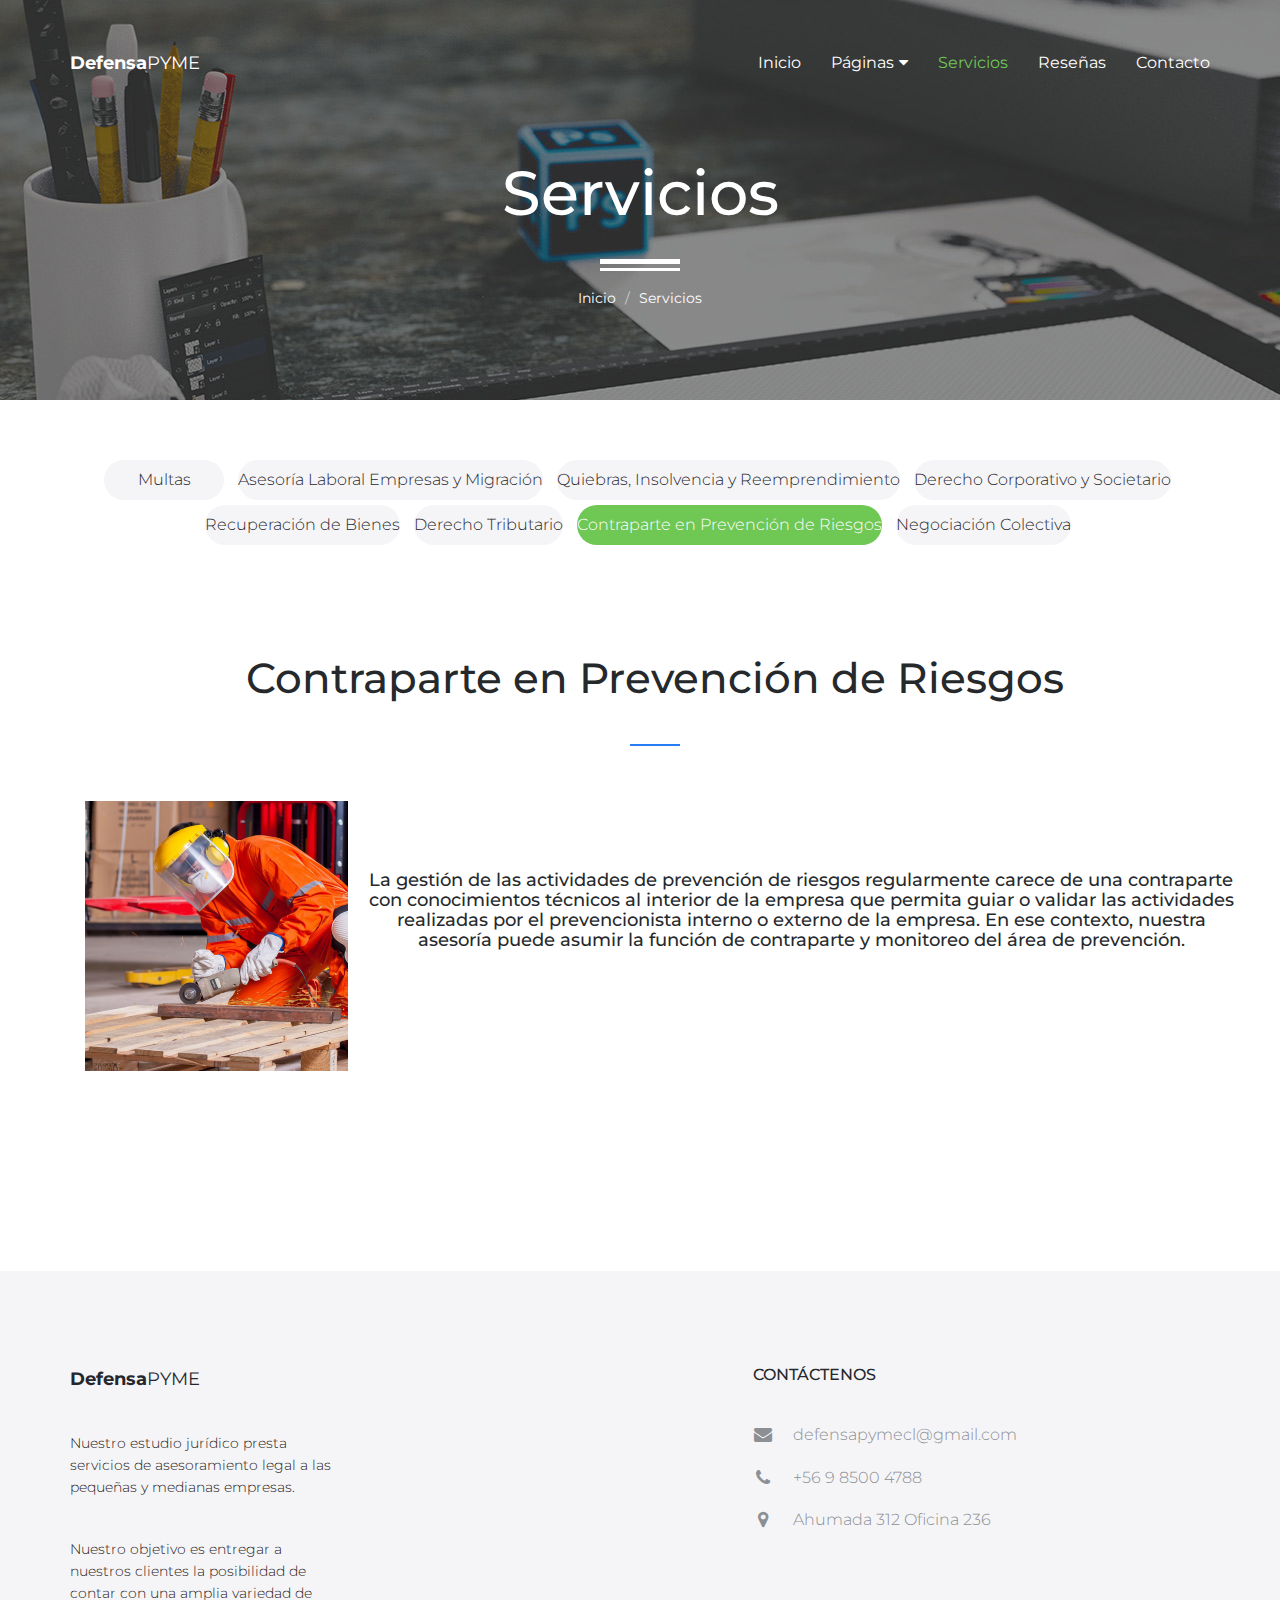
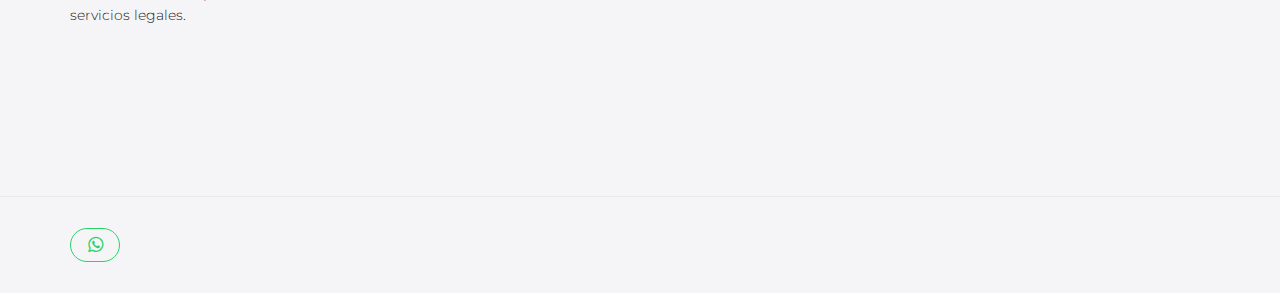
<file: p-riesgos.html>
<!DOCTYPE html>
<html lang="en">
<head>

    <!-- Basic Page Needs
    ================================================== -->
    <meta http-equiv="Content-Type" content="text/html; charset=utf-8">
    <meta http-equiv="X-UA-Compatible" content="IE=edge">

    <title>Defensa PYME</title>

    <meta name="description" content="">
    <meta name="author" content="">
    <meta name="keywords" content="">

    <!-- Mobile Specific Metas
    ================================================== -->
    <meta name="viewport" content="width=device-width, minimum-scale=1.0, maximum-scale=1.0">
    <meta name="apple-mobile-web-app-capable" content="yes">

    <!-- Fonts -->
    <link href="https://fonts.googleapis.com/css?family=Montserrat:300,300i,400,600,700" rel="stylesheet">
    <link rel="stylesheet" href="http://cdnjs.cloudflare.com/ajax/libs/font-awesome/4.4.0/css/font-awesome.min.css">

    <!-- Favicon
    ================================================== -->
    <link rel="apple-touch-icon" sizes="180x180" href="assets/img/apple-touch-icon.png">
    <link rel="icon" type="image/png" sizes="16x16" href="assets/img/favicon.png">

    <!-- Stylesheets
    ================================================== -->
    <!-- Bootstrap core CSS -->
    <link href="assets/css/bootstrap.min.css" rel="stylesheet">

    <!-- Custom styles for this template -->
    <link href="assets/css/style.css" rel="stylesheet">
    <link href="assets/css/responsive.css" rel="stylesheet">

    <!-- HTML5 shim and Respond.js IE8 support of HTML5 elements and media queries -->
    <!--[if lt IE 9]>
    <script src="https://oss.maxcdn.com/libs/html5shiv/3.7.0/html5shiv.js"></script>
    <script src="https://oss.maxcdn.com/libs/respond.js/1.4.2/respond.min.js"></script>
    <![endif]-->

</head>
<body>

    <header id="masthead" class="site-header site-header-white">
        <nav id="primary-navigation" class="site-navigation">
            <div class="container">

                <div class="navbar-header">
                   
                    <a href="index.html" class="site-title"><span>Defensa</span>PYME</a>

                </div><!-- /.navbar-header -->

                <div class="collapse navbar-collapse" id="agency-navbar-collapse">

                    <ul class="nav navbar-nav navbar-right">

                        <li><a href="index.html">Inicio</a></li>
                        <li class="dropdown"><a href="#" class="dropdown-toggle" data-toggle="dropdown">Páginas<i class="fa fa-caret-down hidden-xs" aria-hidden="true"></i></a>

                            <ul class="dropdown-menu" role="menu" aria-labelledby="menu1">
                              <li><a href="portfolio.html">Servicios</a></li>
                              <li><a href="blog.html">Reseñas</a></li>
                            </ul>

                        </li>
                        <li class="active"><a href="portfolio.html">Servicios</a></li>
                        <li><a href="blog.html">Reseñas</a></li>
                        <li><a href="contact.html">Contacto</a></li>
                        
                    </ul>

                </div>

            </div>   
        </nav><!-- /.site-navigation -->
    </header><!-- /#mastheaed -->

    <div id="hero" class="hero overlay subpage-hero portfolio-hero">
        <div class="hero-content">
            <div class="hero-text">
                <h1>Servicios</h1>
                <ol class="breadcrumb">
                  <li class="breadcrumb-item"><a href="#">Inicio</a></li>
                  <li class="breadcrumb-item active">Servicios</li>
                </ol>
            </div><!-- /.hero-text -->
        </div><!-- /.hero-content -->
    </div><!-- /.hero -->

    <main id="main" class="site-main">

        <section class="site-section subpage-site-section section-portfolio">
            <div class="container">

                <ul class="portfolio-sorting list-inline text-center">
                    <li><a href="portfolio.html" class="btn btn-gray">Multas</a></li>
                    <li><a href="asesoria.html" class="btn btn-gray">Asesoría Laboral Empresas y Migración</a></li>
                    <li><a href="quiebras.html" class="btn btn-gray" >Quiebras, Insolvencia y Reemprendimiento</a></li>
                    <li><a href="derecho-corporativo.html" class="btn btn-gray" >Derecho Corporativo y Societario</a></li>
                    <li><a href="recuperacion-bienes.html" class="btn btn-gray" >Recuperación de Bienes</a></li>
                    <li><a href="derecho-tributario.html" class="btn btn-gray" >Derecho Tributario</a></li>
                    <li><a href="p-riesgos.html" class="btn btn-gray active" >Contraparte en Prevención de Riesgos</a></li>
                    <li><a href="negociacion-colectiva.html" class="btn btn-gray" >Negociación Colectiva</a></li>


                </ul><!-- /.portfolio-sorting  -->

                <section class="site-section section-portfolio">
                    <div class="container">
                        <div class="text-center">
                            <h2 class="heading-separator">Contraparte en Prevención de Riesgos</h2>

                        </div>
                        <div class="row">
                            <div class="col-lg-3 col-md-4 col-xs-6">
                                <div class="portfolio-item">
                                    <img src="assets/img/riesgos-s.jpg"class="img-res" alt="">
                                    <h4 class="portfolio-item-title"></h4>
                                </div><!-- /.portfolio-item -->
                            </div>
                            <div>
                                <div class="portfolio-item">
                                    <br>
                                    <br>
                                    <br>
                                    <h4 align="center">La gestión de las actividades de prevención de riesgos regularmente carece de una contraparte con conocimientos técnicos al interior de la empresa que permita guiar o validar las actividades realizadas por el prevencionista interno o externo de la empresa. En ese contexto, nuestra asesoría puede asumir la función de contraparte y monitoreo del área de prevención.</h4>
                                </div><!-- /.portfolio-item -->
                            </div>
                            
                            </div>
                        </div>
                    </div>
            </div>
        </section><!-- /.section-portfolio -->

    </main><!-- /#main -->

    <footer id="colophon" class="site-footer">
        <div class="container">
            <div class="row">
                <div class="col-md-3 col-sm-4 col-xs-6">
                    <a class="site-title"><span>Defensa</span>PYME</a>
                    <p>Nuestro estudio jurídico presta servicios de asesoramiento legal a las pequeñas y medianas empresas.</p>
                    <p>Nuestro objetivo es entregar a nuestros clientes la posibilidad de contar con una amplia variedad  de servicios legales.</p>
                </div>
                <div class="col-lg-offset-4 col-md-3 col-sm-4 col-md-offset-2 col-sm-offset-0 col-xs-6 ">
                    <h3>Contáctenos</h3>
                    <ul class="list-unstyled contact-links">
                        <li><i class="fa fa-envelope" aria-hidden="true"></i><a href="mailto:defensapymecl@gmail.com">defensapymecl@gmail.com</a></li>
                        <li><i class="fa fa-phone" aria-hidden="true"></i><a href="tel:+56985004789">+56 9 8500 4788</a></li>
                        <li><i class="fa fa-map-marker" aria-hidden="true"></i><p>Ahumada 312 Oficina 236
                        </p></li>
                    </ul>
                </div>
 
                    </ul>
                </div>
            </div>
        </div>
        <div class="copyright">
            <div class="container">
                <div class="row">
                    <div class="col-xs-8">
                        <div class="social-links">
                            <a class="twitter-bg" href="https://wa.me/56985004788"><i class="fa fa-whatsapp"></i></a>
                        </div><!-- /.social-links -->
                    </div>
                    <div class="col-xs-4">
                        <div class="text-right">
                            <p></p>
                            <p></p>
                        </div>
                    </div>
                </div>
            </div>
        </div><!-- /.copyright -->
    </footer><!-- /#footer -->



    <!-- Bootstrap core JavaScript
    ================================================== -->
    <!-- Placed at the end of the document so the pages load faster -->
    <script src="https://ajax.googleapis.com/ajax/libs/jquery/3.1.1/jquery.min.js"></script>
    <script src="assets/js/bootstrap.min.js"></script>
    <script src="assets/js/bootstrap-select.min.js"></script>
    <script src="assets/js/jquery.slicknav.min.js"></script>
    <script src="assets/js/jquery.countTo.min.js"></script>
    <script src="assets/js/jquery.shuffle.min.js"></script>
    <script src="assets/js/script.js"></script>
  
</body>
</html>
</file>
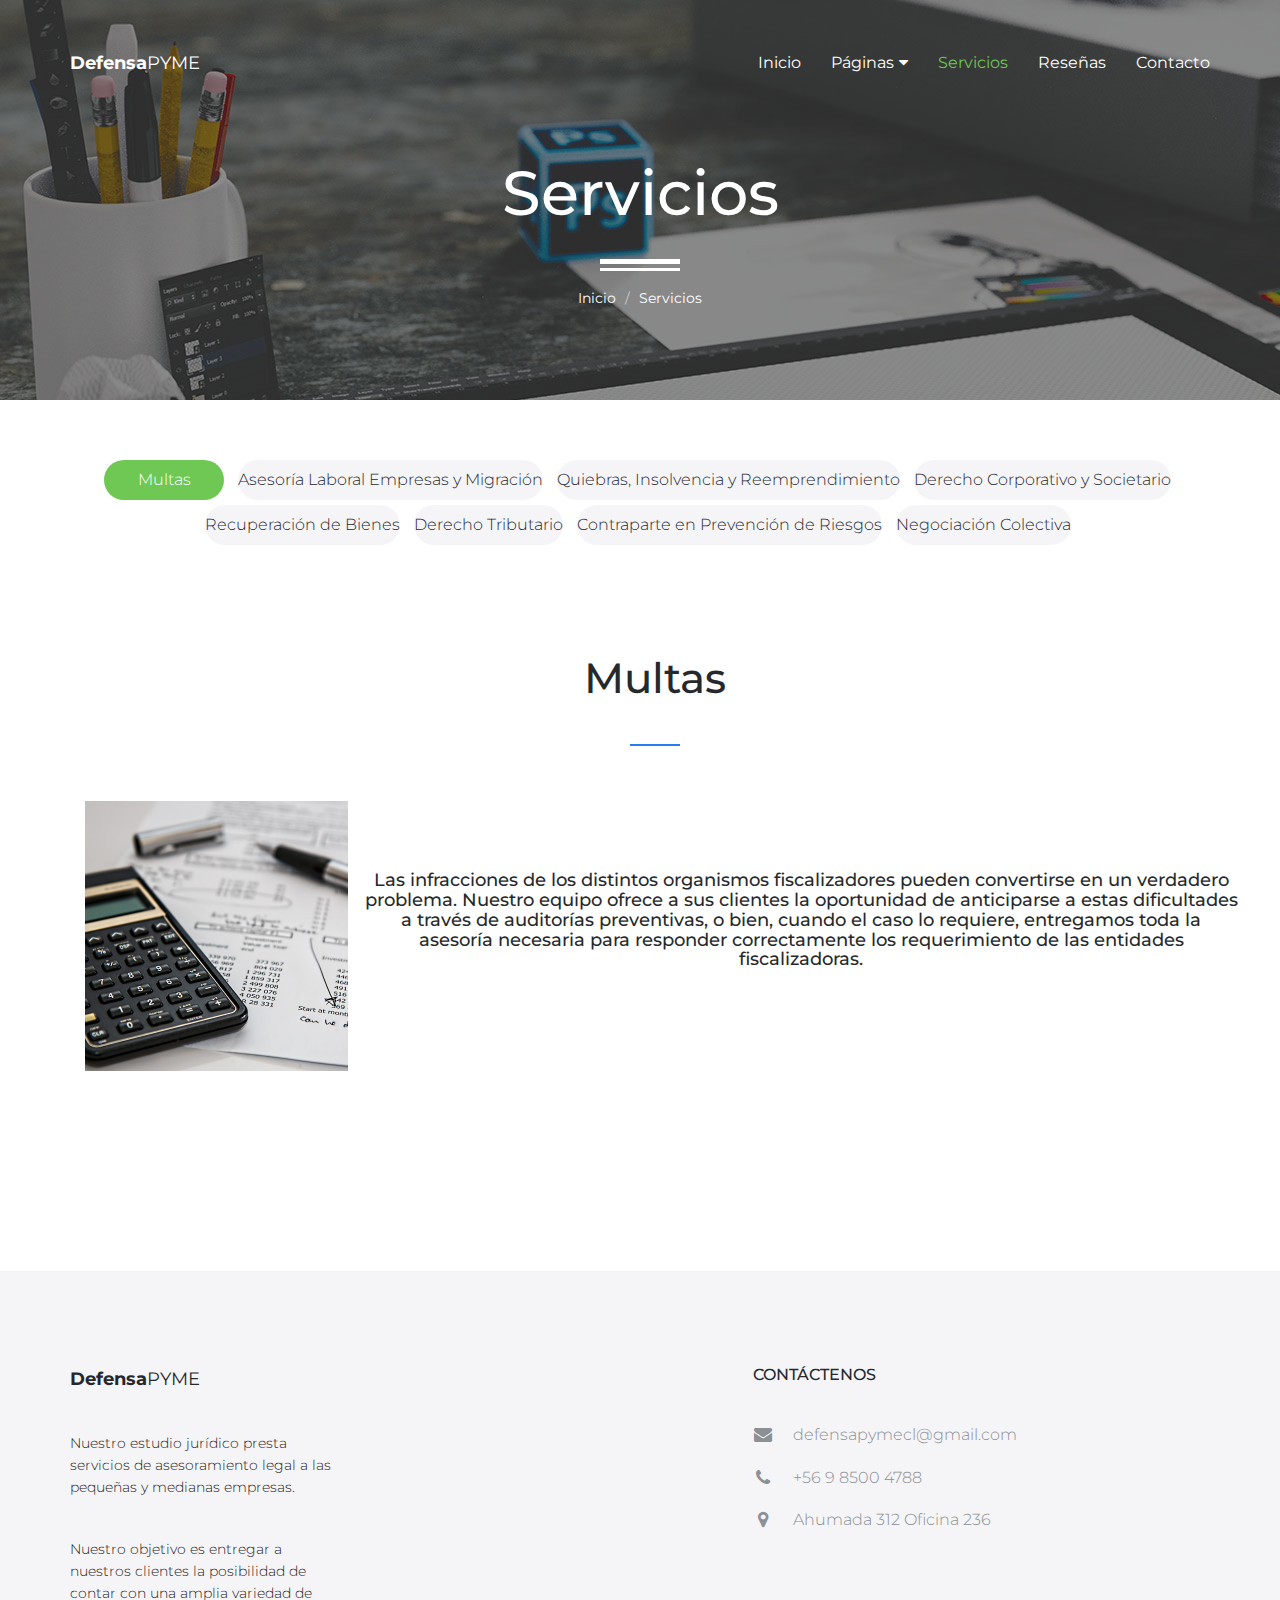
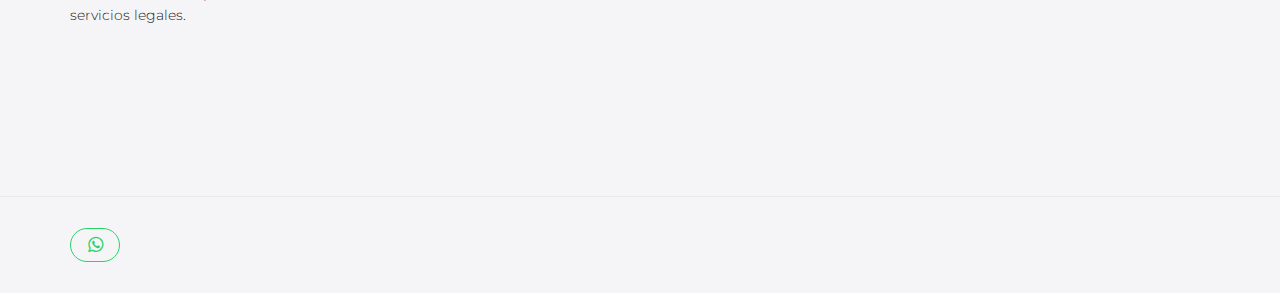
<file: portfolio.html>
<!DOCTYPE html>
<html lang="en">
<head>

    <!-- Basic Page Needs
    ================================================== -->
    <meta http-equiv="Content-Type" content="text/html; charset=utf-8">
    <meta http-equiv="X-UA-Compatible" content="IE=edge">

    <title>Defensa PYME</title>

    <meta name="description" content="">
    <meta name="author" content="">
    <meta name="keywords" content="">

    <!-- Mobile Specific Metas
    ================================================== -->
    <meta name="viewport" content="width=device-width, minimum-scale=1.0, maximum-scale=1.0">
    <meta name="apple-mobile-web-app-capable" content="yes">

    <!-- Fonts -->
    <link href="https://fonts.googleapis.com/css?family=Montserrat:300,300i,400,600,700" rel="stylesheet">
    <link rel="stylesheet" href="http://cdnjs.cloudflare.com/ajax/libs/font-awesome/4.4.0/css/font-awesome.min.css">

    <!-- Favicon
    ================================================== -->
    <link rel="apple-touch-icon" sizes="180x180" href="assets/img/apple-touch-icon.png">
    <link rel="icon" type="image/png" sizes="16x16" href="assets/img/favicon.png">

    <!-- Stylesheets
    ================================================== -->
    <!-- Bootstrap core CSS -->
    <link href="assets/css/bootstrap.min.css" rel="stylesheet">

    <!-- Custom styles for this template -->
    <link href="assets/css/style.css" rel="stylesheet">
    <link href="assets/css/responsive.css" rel="stylesheet">

    <!-- HTML5 shim and Respond.js IE8 support of HTML5 elements and media queries -->
    <!--[if lt IE 9]>
    <script src="https://oss.maxcdn.com/libs/html5shiv/3.7.0/html5shiv.js"></script>
    <script src="https://oss.maxcdn.com/libs/respond.js/1.4.2/respond.min.js"></script>
    <![endif]-->

</head>
<body>

    <header id="masthead" class="site-header site-header-white">
        <nav id="primary-navigation" class="site-navigation">
            <div class="container">

                <div class="navbar-header">
                   
                    <a href="index.html" class="site-title"><span>Defensa</span>PYME</a>

                </div><!-- /.navbar-header -->

                <div class="collapse navbar-collapse" id="agency-navbar-collapse">

                    <ul class="nav navbar-nav navbar-right">

                        <li><a href="index.html">Inicio</a></li>
                        <li class="dropdown"><a href="#" class="dropdown-toggle" data-toggle="dropdown">Páginas<i class="fa fa-caret-down hidden-xs" aria-hidden="true"></i></a>

                            <ul class="dropdown-menu" role="menu" aria-labelledby="menu1">
                              <li><a href="portfolio.html">Servicios</a></li>
                              <li><a href="blog.html">Reseñas</a></li>
                            </ul>

                        </li>
                        <li class="active"><a href="portfolio.html">Servicios</a></li>
                        <li><a href="blog.html">Reseñas</a></li>
                        <li><a href="contact.html">Contacto</a></li>
                        
                    </ul>

                </div>

            </div>   
        </nav><!-- /.site-navigation -->
    </header><!-- /#mastheaed -->

    <div id="hero" class="hero overlay subpage-hero portfolio-hero">
        <div class="hero-content">
            <div class="hero-text">
                <h1>Servicios</h1>
                <ol class="breadcrumb">
                  <li class="breadcrumb-item"><a href="#">Inicio</a></li>
                  <li class="breadcrumb-item active">Servicios</li>
                </ol>
            </div><!-- /.hero-text -->
        </div><!-- /.hero-content -->
    </div><!-- /.hero -->

    <main id="main" class="site-main">

        <section class="site-section subpage-site-section section-portfolio">
            <div class="container">

                <ul class="portfolio-sorting list-inline text-center">
                    <li><a href="portfolio.html" class="btn btn-gray active">Multas</a></li>
                    <li><a href="asesoria.html" class="btn btn-gray">Asesoría Laboral Empresas y Migración</a></li>
                    <li><a href="quiebras.html" class="btn btn-gray" >Quiebras, Insolvencia y Reemprendimiento</a></li>
                    <li><a href="derecho-corporativo.html" class="btn btn-gray" >Derecho Corporativo y Societario</a></li>
                    <li><a href="recuperacion-bienes.html" class="btn btn-gray" >Recuperación de Bienes</a></li>
                    <li><a href="derecho-tributario.html" class="btn btn-gray" >Derecho Tributario</a></li>
                    <li><a href="p-riesgos.html" class="btn btn-gray" >Contraparte en Prevención de Riesgos</a></li>
                    <li><a href="negociacion-colectiva.html" class="btn btn-gray" >Negociación Colectiva</a></li>


                </ul><!-- /.portfolio-sorting  -->

                <section class="site-section section-portfolio">
                    <div class="container">
                        <div class="text-center">
                            <h2 class="heading-separator">Multas</h2>

                        </div>
                        <div class="row">
                            <div class="col-lg-3 col-md-4 col-xs-6">
                                <div class="portfolio-item">
                                    <img src="assets/img/multas.jpg"class="img-res" alt="">
                                    <h4 class="portfolio-item-title"></h4>
                                </div><!-- /.portfolio-item -->
                            </div>
                            <div>
                                <div class="portfolio-item">
                                    <br>
                                    <br>
                                    <br>
                                    <h4 align="center">Las infracciones de los distintos organismos fiscalizadores pueden convertirse en un verdadero problema. Nuestro equipo ofrece a sus clientes la oportunidad de anticiparse a estas dificultades a través de auditorías preventivas, o bien, cuando el caso lo requiere, entregamos toda la asesoría necesaria para responder correctamente los requerimiento de las entidades fiscalizadoras.</h4>
                                </div><!-- /.portfolio-item -->
                            </div>
                            
                            </div>
                        </div>
                    </div>
            </div>
        </section><!-- /.section-portfolio -->

    </main><!-- /#main -->

    <footer id="colophon" class="site-footer">
        <div class="container">
            <div class="row">
                <div class="col-md-3 col-sm-4 col-xs-6">
                    <a class="site-title"><span>Defensa</span>PYME</a>
                    <p>Nuestro estudio jurídico presta servicios de asesoramiento legal a las pequeñas y medianas empresas.</p>
                    <p>Nuestro objetivo es entregar a nuestros clientes la posibilidad de contar con una amplia variedad  de servicios legales.</p>
                </div>
                <div class="col-lg-offset-4 col-md-3 col-sm-4 col-md-offset-2 col-sm-offset-0 col-xs-6 ">
                    <h3>Contáctenos</h3>
                    <ul class="list-unstyled contact-links">
                        <li><i class="fa fa-envelope" aria-hidden="true"></i><a href="mailto:defensapymecl@gmail.com">defensapymecl@gmail.com</a></li>
                        <li><i class="fa fa-phone" aria-hidden="true"></i><a href="tel:+56985004789">+56 9 8500 4788</a></li>
                        <li><i class="fa fa-map-marker" aria-hidden="true"></i><p>Ahumada 312 Oficina 236
                        </p></li>
                    </ul>
                </div>
 
                    </ul>
                </div>
            </div>
        </div>
        <div class="copyright">
            <div class="container">
                <div class="row">
                    <div class="col-xs-8">
                        <div class="social-links">
                            <a class="twitter-bg" href="https://wa.me/56985004788"><i class="fa fa-whatsapp"></i></a>
                        </div><!-- /.social-links -->
                    </div>
                    <div class="col-xs-4">
                        <div class="text-right">
                            <p></p>
                            <p></p>
                        </div>
                    </div>
                </div>
            </div>
        </div><!-- /.copyright -->
    </footer><!-- /#footer -->



    <!-- Bootstrap core JavaScript
    ================================================== -->
    <!-- Placed at the end of the document so the pages load faster -->
    <script src="https://ajax.googleapis.com/ajax/libs/jquery/3.1.1/jquery.min.js"></script>
    <script src="assets/js/bootstrap.min.js"></script>
    <script src="assets/js/bootstrap-select.min.js"></script>
    <script src="assets/js/jquery.slicknav.min.js"></script>
    <script src="assets/js/jquery.countTo.min.js"></script>
    <script src="assets/js/jquery.shuffle.min.js"></script>
    <script src="assets/js/script.js"></script>
  
</body>
</html>
</file>
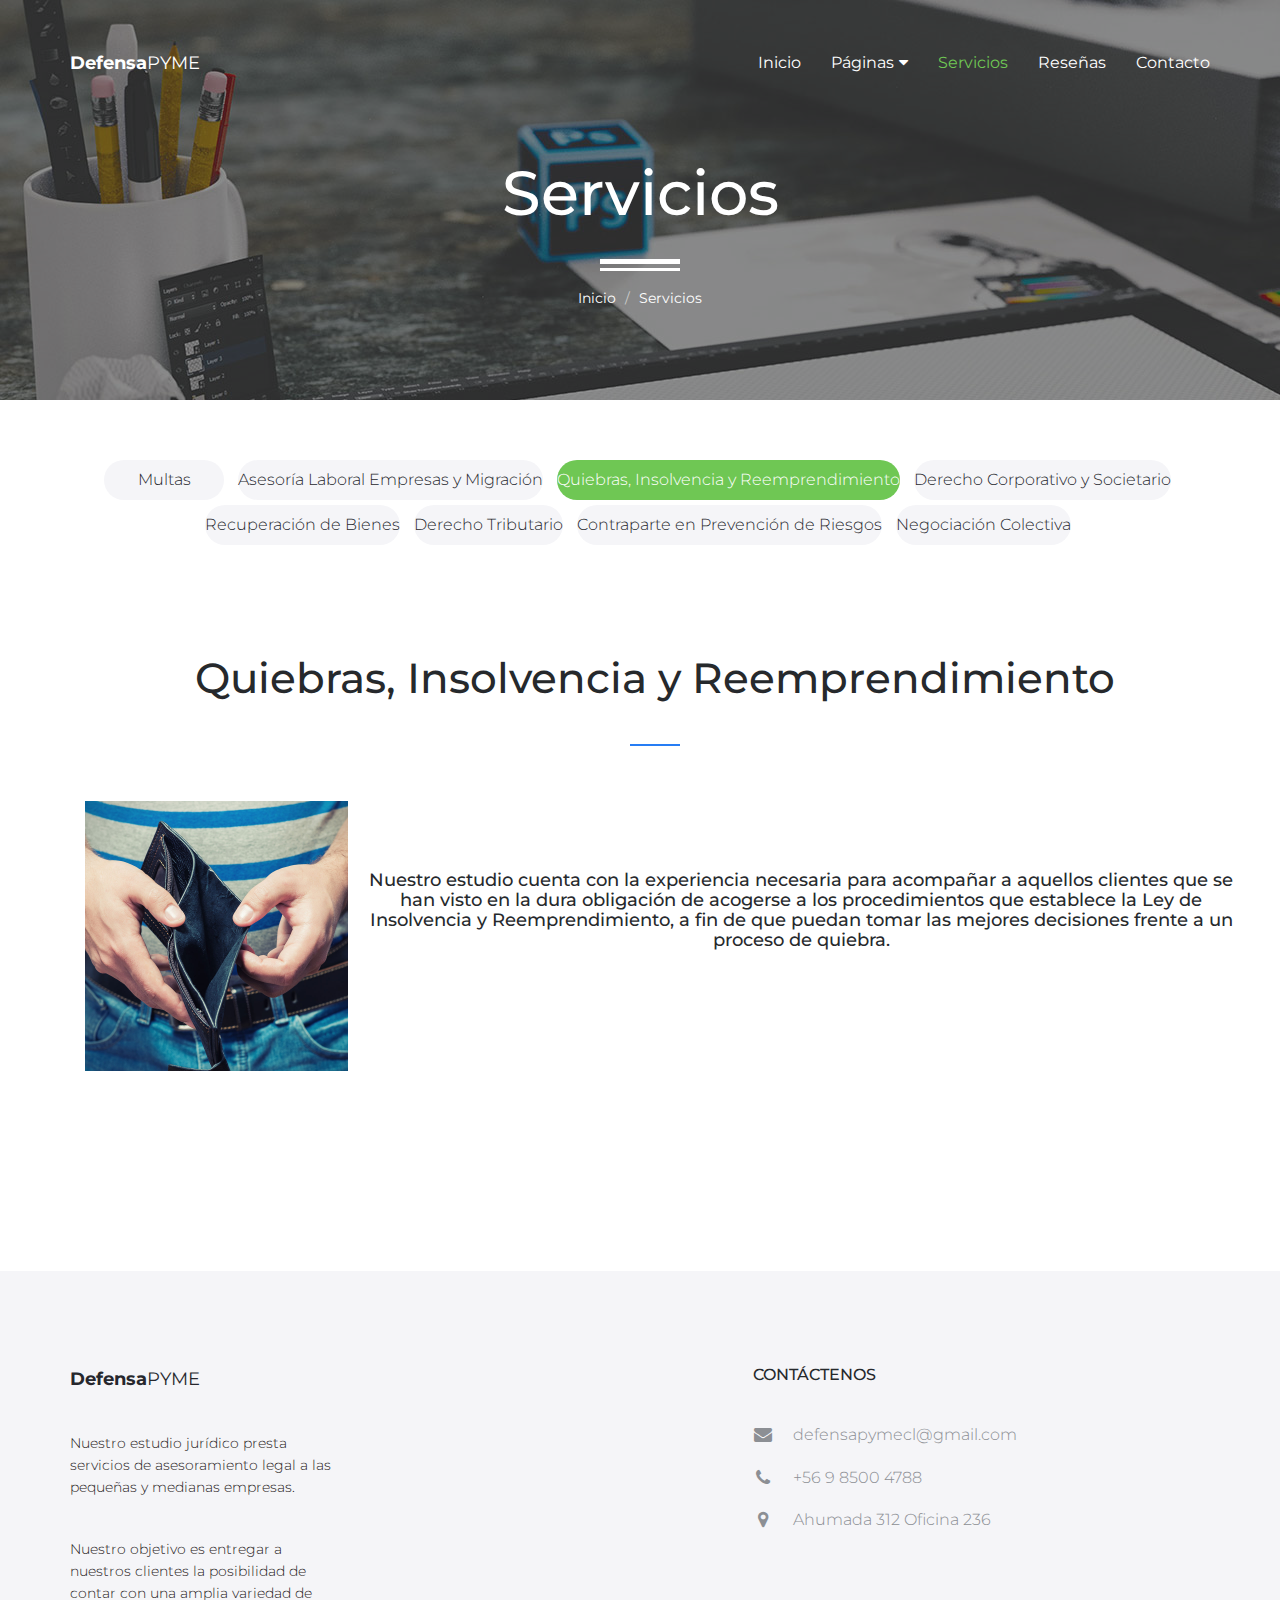
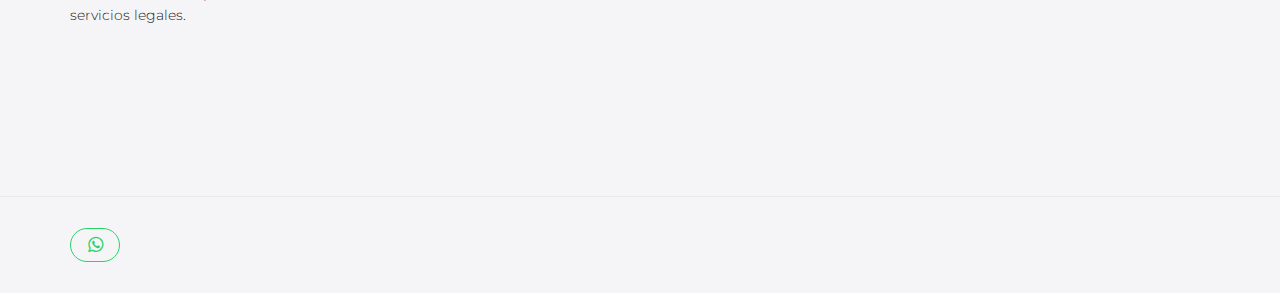
<file: quiebras.html>
<!DOCTYPE html>
<html lang="en">
<head>

    <!-- Basic Page Needs
    ================================================== -->
    <meta http-equiv="Content-Type" content="text/html; charset=utf-8">
    <meta http-equiv="X-UA-Compatible" content="IE=edge">

    <title>Defensa PYME</title>

    <meta name="description" content="">
    <meta name="author" content="">
    <meta name="keywords" content="">

    <!-- Mobile Specific Metas
    ================================================== -->
    <meta name="viewport" content="width=device-width, minimum-scale=1.0, maximum-scale=1.0">
    <meta name="apple-mobile-web-app-capable" content="yes">

    <!-- Fonts -->
    <link href="https://fonts.googleapis.com/css?family=Montserrat:300,300i,400,600,700" rel="stylesheet">
    <link rel="stylesheet" href="http://cdnjs.cloudflare.com/ajax/libs/font-awesome/4.4.0/css/font-awesome.min.css">

    <!-- Favicon
    ================================================== -->
    <link rel="apple-touch-icon" sizes="180x180" href="assets/img/apple-touch-icon.png">
    <link rel="icon" type="image/png" sizes="16x16" href="assets/img/favicon.png">

    <!-- Stylesheets
    ================================================== -->
    <!-- Bootstrap core CSS -->
    <link href="assets/css/bootstrap.min.css" rel="stylesheet">

    <!-- Custom styles for this template -->
    <link href="assets/css/style.css" rel="stylesheet">
    <link href="assets/css/responsive.css" rel="stylesheet">

    <!-- HTML5 shim and Respond.js IE8 support of HTML5 elements and media queries -->
    <!--[if lt IE 9]>
    <script src="https://oss.maxcdn.com/libs/html5shiv/3.7.0/html5shiv.js"></script>
    <script src="https://oss.maxcdn.com/libs/respond.js/1.4.2/respond.min.js"></script>
    <![endif]-->

</head>
<body>

    <header id="masthead" class="site-header site-header-white">
        <nav id="primary-navigation" class="site-navigation">
            <div class="container">

                <div class="navbar-header">
                   
                    <a href="index.html" class="site-title"><span>Defensa</span>PYME</a>

                </div><!-- /.navbar-header -->

                <div class="collapse navbar-collapse" id="agency-navbar-collapse">

                    <ul class="nav navbar-nav navbar-right">

                        <li><a href="index.html">Inicio</a></li>
                        <li class="dropdown"><a href="#" class="dropdown-toggle" data-toggle="dropdown">Páginas<i class="fa fa-caret-down hidden-xs" aria-hidden="true"></i></a>

                            <ul class="dropdown-menu" role="menu" aria-labelledby="menu1">
                              <li><a href="portfolio.html">Servicios</a></li>
                              <li><a href="blog.html">Reseñas</a></li>
                            </ul>

                        </li>
                        <li class="active"><a href="portfolio.html">Servicios</a></li>
                        <li><a href="blog.html">Reseñas</a></li>
                        <li><a href="contact.html">Contacto</a></li>
                        
                    </ul>

                </div>

            </div>   
        </nav><!-- /.site-navigation -->
    </header><!-- /#mastheaed -->

    <div id="hero" class="hero overlay subpage-hero portfolio-hero">
        <div class="hero-content">
            <div class="hero-text">
                <h1>Servicios</h1>
                <ol class="breadcrumb">
                  <li class="breadcrumb-item"><a href="#">Inicio</a></li>
                  <li class="breadcrumb-item active">Servicios</li>
                </ol>
            </div><!-- /.hero-text -->
        </div><!-- /.hero-content -->
    </div><!-- /.hero -->

    <main id="main" class="site-main">

        <section class="site-section subpage-site-section section-portfolio">
            <div class="container">

                <ul class="portfolio-sorting list-inline text-center">
                    <li><a href="portfolio.html" class="btn btn-gray">Multas</a></li>
                    <li><a href="asesoria.html" class="btn btn-gray">Asesoría Laboral Empresas y Migración</a></li>
                    <li><a href="quiebras.html" class="btn btn-gray active" >Quiebras, Insolvencia y Reemprendimiento</a></li>
                    <li><a href="derecho-corporativo.html" class="btn btn-gray" >Derecho Corporativo y Societario</a></li>
                    <li><a href="recuperacion-bienes.html" class="btn btn-gray" >Recuperación de Bienes</a></li>
                    <li><a href="derecho-tributario.html" class="btn btn-gray" >Derecho Tributario</a></li>
                    <li><a href="p-riesgos.html" class="btn btn-gray" >Contraparte en Prevención de Riesgos</a></li>
                    <li><a href="negociacion-colectiva.html" class="btn btn-gray" >Negociación Colectiva</a></li>


                </ul><!-- /.portfolio-sorting  -->

                <section class="site-section section-portfolio">
                    <div class="container">
                        <div class="text-center">
                            <h2 class="heading-separator">Quiebras, Insolvencia y Reemprendimiento</h2>

                        </div>
                        <div class="row">
                            <div class="col-lg-3 col-md-4 col-xs-6">
                                <div class="portfolio-item">
                                    <img src="assets/img/quiebras-s.jpg"class="img-res" alt="">
                                    <h4 class="portfolio-item-title"></h4>
                                </div><!-- /.portfolio-item -->
                            </div>
                            <div>
                                <div class="portfolio-item">
                                    <br>
                                    <br>
                                    <br>
                                    <h4 align="center">Nuestro estudio cuenta con la experiencia necesaria para acompañar a aquellos clientes que se han visto en la dura obligación de acogerse a los procedimientos que establece la Ley de Insolvencia y Reemprendimiento, a fin de que puedan tomar las mejores decisiones frente a un proceso de quiebra.</h4>
                                </div><!-- /.portfolio-item -->
                            </div>
                            
                            </div>
                        </div>
                    </div>
            </div>
        </section><!-- /.section-portfolio -->

    </main><!-- /#main -->

    <footer id="colophon" class="site-footer">
        <div class="container">
            <div class="row">
                <div class="col-md-3 col-sm-4 col-xs-6">
                    <a class="site-title"><span>Defensa</span>PYME</a>
                    <p>Nuestro estudio jurídico presta servicios de asesoramiento legal a las pequeñas y medianas empresas.</p>
                    <p>Nuestro objetivo es entregar a nuestros clientes la posibilidad de contar con una amplia variedad  de servicios legales.</p>
                </div>
                <div class="col-lg-offset-4 col-md-3 col-sm-4 col-md-offset-2 col-sm-offset-0 col-xs-6 ">
                    <h3>Contáctenos</h3>
                    <ul class="list-unstyled contact-links">
                        <li><i class="fa fa-envelope" aria-hidden="true"></i><a href="mailto:defensapymecl@gmail.com">defensapymecl@gmail.com</a></li>
                        <li><i class="fa fa-phone" aria-hidden="true"></i><a href="tel:+56985004789">+56 9 8500 4788</a></li>
                        <li><i class="fa fa-map-marker" aria-hidden="true"></i><p>Ahumada 312 Oficina 236
                        </p></li>
                    </ul>
                </div>
 
                    </ul>
                </div>
            </div>
        </div>
        <div class="copyright">
            <div class="container">
                <div class="row">
                    <div class="col-xs-8">
                        <div class="social-links">
                            <a class="twitter-bg" href="https://wa.me/56985004788"><i class="fa fa-whatsapp"></i></a>
                        </div><!-- /.social-links -->
                    </div>
                    <div class="col-xs-4">
                        <div class="text-right">
                            <p></p>
                            <p></p>
                        </div>
                    </div>
                </div>
            </div>
        </div><!-- /.copyright -->
    </footer><!-- /#footer -->



    <!-- Bootstrap core JavaScript
    ================================================== -->
    <!-- Placed at the end of the document so the pages load faster -->
    <script src="https://ajax.googleapis.com/ajax/libs/jquery/3.1.1/jquery.min.js"></script>
    <script src="assets/js/bootstrap.min.js"></script>
    <script src="assets/js/bootstrap-select.min.js"></script>
    <script src="assets/js/jquery.slicknav.min.js"></script>
    <script src="assets/js/jquery.countTo.min.js"></script>
    <script src="assets/js/jquery.shuffle.min.js"></script>
    <script src="assets/js/script.js"></script>
  
</body>
</html>
</file>
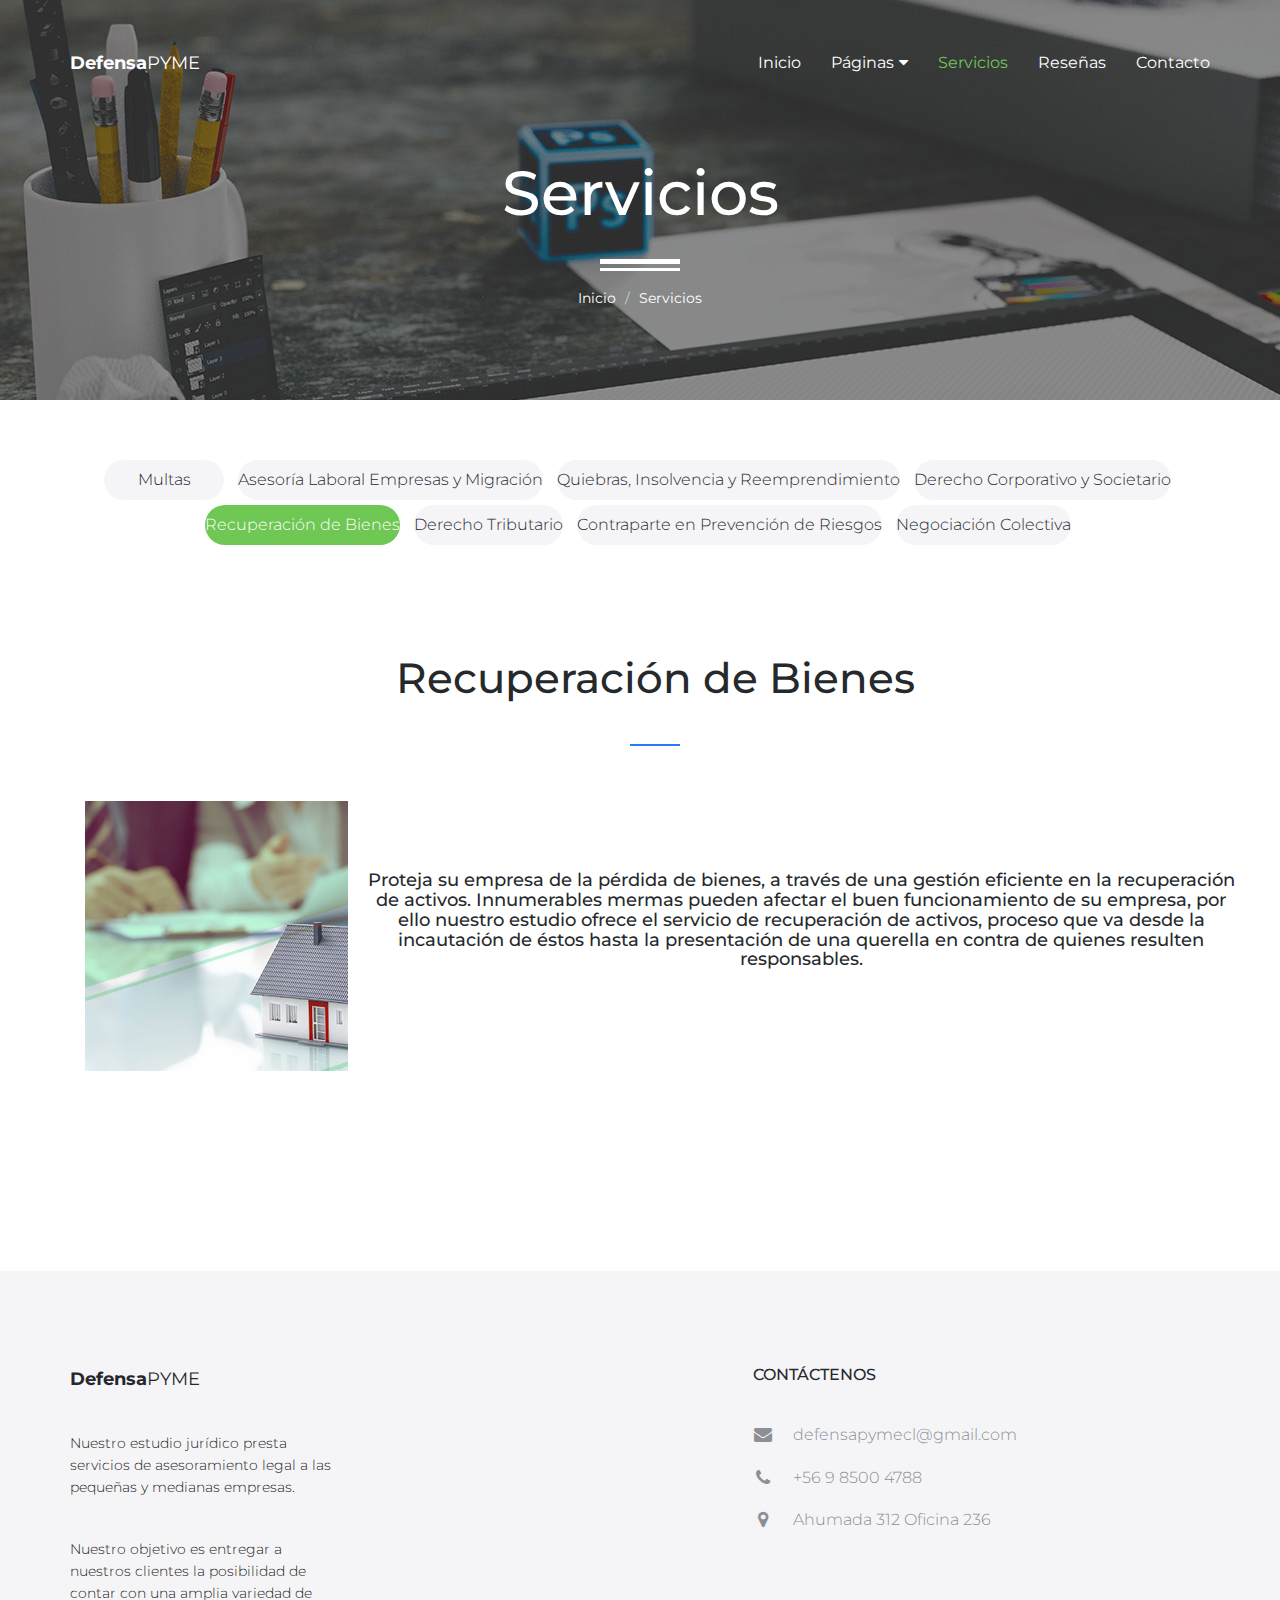
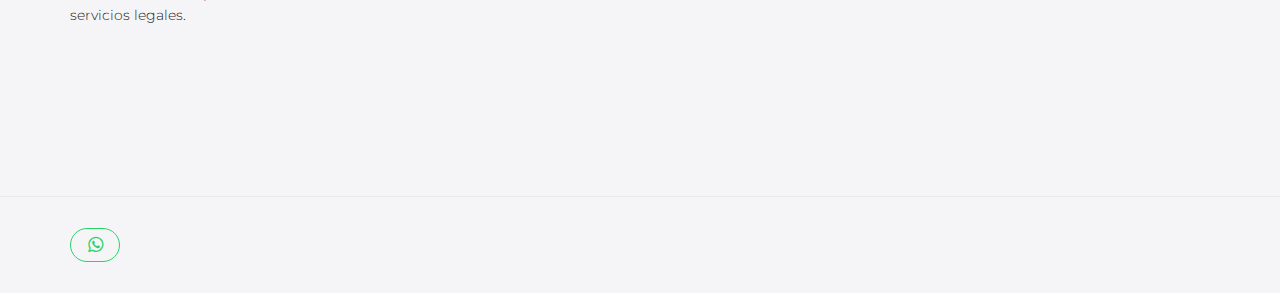
<file: recuperacion-bienes.html>
<!DOCTYPE html>
<html lang="en">
<head>

    <!-- Basic Page Needs
    ================================================== -->
    <meta http-equiv="Content-Type" content="text/html; charset=utf-8">
    <meta http-equiv="X-UA-Compatible" content="IE=edge">

    <title>Defensa PYME</title>

    <meta name="description" content="">
    <meta name="author" content="">
    <meta name="keywords" content="">

    <!-- Mobile Specific Metas
    ================================================== -->
    <meta name="viewport" content="width=device-width, minimum-scale=1.0, maximum-scale=1.0">
    <meta name="apple-mobile-web-app-capable" content="yes">

    <!-- Fonts -->
    <link href="https://fonts.googleapis.com/css?family=Montserrat:300,300i,400,600,700" rel="stylesheet">
    <link rel="stylesheet" href="http://cdnjs.cloudflare.com/ajax/libs/font-awesome/4.4.0/css/font-awesome.min.css">

    <!-- Favicon
    ================================================== -->
    <link rel="apple-touch-icon" sizes="180x180" href="assets/img/apple-touch-icon.png">
    <link rel="icon" type="image/png" sizes="16x16" href="assets/img/favicon.png">

    <!-- Stylesheets
    ================================================== -->
    <!-- Bootstrap core CSS -->
    <link href="assets/css/bootstrap.min.css" rel="stylesheet">

    <!-- Custom styles for this template -->
    <link href="assets/css/style.css" rel="stylesheet">
    <link href="assets/css/responsive.css" rel="stylesheet">

    <!-- HTML5 shim and Respond.js IE8 support of HTML5 elements and media queries -->
    <!--[if lt IE 9]>
    <script src="https://oss.maxcdn.com/libs/html5shiv/3.7.0/html5shiv.js"></script>
    <script src="https://oss.maxcdn.com/libs/respond.js/1.4.2/respond.min.js"></script>
    <![endif]-->

</head>
<body>

    <header id="masthead" class="site-header site-header-white">
        <nav id="primary-navigation" class="site-navigation">
            <div class="container">

                <div class="navbar-header">
                   
                    <a href="index.html" class="site-title"><span>Defensa</span>PYME</a>

                </div><!-- /.navbar-header -->

                <div class="collapse navbar-collapse" id="agency-navbar-collapse">

                    <ul class="nav navbar-nav navbar-right">

                        <li><a href="index.html">Inicio</a></li>
                        <li class="dropdown"><a href="#" class="dropdown-toggle" data-toggle="dropdown">Páginas<i class="fa fa-caret-down hidden-xs" aria-hidden="true"></i></a>

                            <ul class="dropdown-menu" role="menu" aria-labelledby="menu1">
                              <li><a href="portfolio.html">Servicios</a></li>
                              <li><a href="blog.html">Reseñas</a></li>
                            </ul>

                        </li>
                        <li class="active"><a href="portfolio.html">Servicios</a></li>
                        <li><a href="blog.html">Reseñas</a></li>
                        <li><a href="contact.html">Contacto</a></li>
                        
                    </ul>

                </div>

            </div>   
        </nav><!-- /.site-navigation -->
    </header><!-- /#mastheaed -->

    <div id="hero" class="hero overlay subpage-hero portfolio-hero">
        <div class="hero-content">
            <div class="hero-text">
                <h1>Servicios</h1>
                <ol class="breadcrumb">
                  <li class="breadcrumb-item"><a href="#">Inicio</a></li>
                  <li class="breadcrumb-item active">Servicios</li>
                </ol>
            </div><!-- /.hero-text -->
        </div><!-- /.hero-content -->
    </div><!-- /.hero -->

    <main id="main" class="site-main">

        <section class="site-section subpage-site-section section-portfolio">
            <div class="container">

                <ul class="portfolio-sorting list-inline text-center">
                    <li><a href="portfolio.html" class="btn btn-gray">Multas</a></li>
                    <li><a href="asesoria.html" class="btn btn-gray">Asesoría Laboral Empresas y Migración</a></li>
                    <li><a href="quiebras.html" class="btn btn-gray" >Quiebras, Insolvencia y Reemprendimiento</a></li>
                    <li><a href="derecho-corporativo.html" class="btn btn-gray" >Derecho Corporativo y Societario</a></li>
                    <li><a href="recuperacion-bienes.html" class="btn btn-gray active" >Recuperación de Bienes</a></li>
                    <li><a href="derecho-tributario.html" class="btn btn-gray" >Derecho Tributario</a></li>
                    <li><a href="p-riesgos.html" class="btn btn-gray" >Contraparte en Prevención de Riesgos</a></li>
                    <li><a href="negociacion-colectiva.html" class="btn btn-gray" >Negociación Colectiva</a></li>


                </ul><!-- /.portfolio-sorting  -->

                <section class="site-section section-portfolio">
                    <div class="container">
                        <div class="text-center">
                            <h2 class="heading-separator">Recuperación de Bienes</h2>

                        </div>
                        <div class="row">
                            <div class="col-lg-3 col-md-4 col-xs-6">
                                <div class="portfolio-item">
                                    <img src="assets/img/bienes.jpg"class="img-res" alt="">
                                    <h4 class="portfolio-item-title"></h4>
                                </div><!-- /.portfolio-item -->
                            </div>
                            <div>
                                <div class="portfolio-item">
                                    <br>
                                    <br>
                                    <br>
                                    <h4 align="center">Proteja su empresa de la pérdida de bienes, a través de una gestión eficiente en la recuperación de activos. Innumerables mermas pueden afectar el buen funcionamiento de su empresa, por ello nuestro estudio ofrece el servicio de recuperación de activos, proceso que va desde la incautación de éstos hasta la presentación de una querella en contra de quienes resulten responsables.</h4>
                                </div><!-- /.portfolio-item -->
                            </div>
                            
                            </div>
                        </div>
                    </div>
            </div>
        </section><!-- /.section-portfolio -->

    </main><!-- /#main -->

    <footer id="colophon" class="site-footer">
        <div class="container">
            <div class="row">
                <div class="col-md-3 col-sm-4 col-xs-6">
                    <a class="site-title"><span>Defensa</span>PYME</a>
                    <p>Nuestro estudio jurídico presta servicios de asesoramiento legal a las pequeñas y medianas empresas.</p>
                    <p>Nuestro objetivo es entregar a nuestros clientes la posibilidad de contar con una amplia variedad  de servicios legales.</p>
                </div>
                <div class="col-lg-offset-4 col-md-3 col-sm-4 col-md-offset-2 col-sm-offset-0 col-xs-6 ">
                    <h3>Contáctenos</h3>
                    <ul class="list-unstyled contact-links">
                        <li><i class="fa fa-envelope" aria-hidden="true"></i><a href="mailto:defensapymecl@gmail.com">defensapymecl@gmail.com</a></li>
                        <li><i class="fa fa-phone" aria-hidden="true"></i><a href="tel:+56985004789">+56 9 8500 4788</a></li>
                        <li><i class="fa fa-map-marker" aria-hidden="true"></i><p>Ahumada 312 Oficina 236
                        </p></li>
                    </ul>
                </div>
 
                    </ul>
                </div>
            </div>
        </div>
        <div class="copyright">
            <div class="container">
                <div class="row">
                    <div class="col-xs-8">
                        <div class="social-links">
                            <a class="twitter-bg" href="https://wa.me/56985004788"><i class="fa fa-whatsapp"></i></a>
                        </div><!-- /.social-links -->
                    </div>
                    <div class="col-xs-4">
                        <div class="text-right">
                            <p></p>
                            <p></p>
                        </div>
                    </div>
                </div>
            </div>
        </div><!-- /.copyright -->
    </footer><!-- /#footer -->



    <!-- Bootstrap core JavaScript
    ================================================== -->
    <!-- Placed at the end of the document so the pages load faster -->
    <script src="https://ajax.googleapis.com/ajax/libs/jquery/3.1.1/jquery.min.js"></script>
    <script src="assets/js/bootstrap.min.js"></script>
    <script src="assets/js/bootstrap-select.min.js"></script>
    <script src="assets/js/jquery.slicknav.min.js"></script>
    <script src="assets/js/jquery.countTo.min.js"></script>
    <script src="assets/js/jquery.shuffle.min.js"></script>
    <script src="assets/js/script.js"></script>
  
</body>
</html>
</file>
<file: assets/css/style.css>
/*
 * Theme Name: 
 * Theme URI: 
 * Author: Milan Savov, Nikola Kostov
 * Author URI/Mail: milan.savov@gmail.com, nikolakostov1991@gmail.com
 * Version: 1.0
 * */

 /* TABLE OF CONTENT 
*
* - CUSTOM RESETS
    - Buttons
    - Forms
* - LAYOUT
* - HEADER 
    - Site Logo
    - Navigation
* - HERO (BANNER)
* - HOMEPAGE SECTIONS
    - Features 
    - Services
    - Map Feature 
    - Portfolio
    - Newsletter 
* - FOOTER
* - PAGES
    - PORTFOLIO
    - PORTFOLIO ITEM
    - BLOG
    - BLOG POST
    - CONTACT
*
*/


/* CUSTOM RESETS
================================================== */
a {
    transition: all 0.25s ease-in-out;
    -moz-transition: all 0.25s ease-in-out;
    -webkit-transition: all 0.25s ease-in-out;
    -o-transition: all 0.25s ease-in-out;
    -ms-transition: all 0.25s ease-in-out;
    cursor: pointer;
    color: #9fa3a7;
}

a:focus,
a:hover {
    color: #6fc754;
    outline: 0 none;
    text-decoration: none;
}

p {
    margin-bottom: 0;
    font-size: 14px;
    font-weight: 300;
    color: #1f2020;
    line-height: 22px;
}

h1 {
    font-size: 62px;
}

h2 {
    font-size: 42px;
}

h1,h2,h3,h4,h5 {
    color: #26292c;
}

p + p {
    margin-top: 40px;
}

/* Buttons */
.btn {
    line-height: 50px;
    min-width: 200px;
    font-size: 16px;
    font-weight: 300;
    border: 0;
    border-radius: 50px;
    color: #26272d;
    background-color: #fff;
    padding: 0;
    transition: color 0.25s ease-in-out, background-color 0.25s ease-in-out;
    -moz-transition: color 0.25s ease-in-out, background-color 0.25s ease-in-out;
    -webkit-transition: color 0.25s ease-in-out, background-color 0.25s ease-in-out;
    -o-transition: color 0.25s ease-in-out, background-color 0.25s ease-in-out;
    -ms-transition: color 0.25s ease-in-out, background-color 0.25s ease-in-out;
}

.btn-border {
    border: 1px solid #26272d;
}

.btn-fill {
    background-color: #267df4;
    color: #fff;
}

.btn-gray {
    background-color: #f5f5f8;
    color: #26272d;
}

.btn-green {
    background-color: #6fc754;
    color: #fff;  
}

.btn:hover,
button.btn:hover,
.btn:focus,
button.btn:focus {
    background-color: #26272d;
    color: #fff;
}

.btn-gray:hover,
.btn-gray:focus {
    background-color: #6fc754;
    color: #fff;    
}

/* 
 * Forms 
 */
/* Input fields */
.form-group {
    position: relative;
    margin: 0 auto;
    width: 100%;
}

.form-control {
    border-radius: 25px;
    height: 50px;
    padding: 15px 20px;
    border-color: #f5f5f8;
}

.form-control + .form-control {
    margin-top: 10px;
}

.form-control:focus {
    background-color: #f5f5f8;
    border-color: #f5f5f8;
    box-shadow: none;
    outline: none;
}

.form-group .btn {
    position: absolute;
    top: 5px;
    right: 5px;
    line-height: 40px;
    min-width: 60px;
    font-size: 16px;
    border-radius: 25px;
}

.form-control-comment {
    height: 100px;
    resize: none;
}

.search-form .form-group .form-control {
    padding-right: 80px;
}

/* ELEMENTS
================================================== */
/* Checkbox fields */
input[type=checkbox],
input[type=radio] {
    position: absolute;
    visibility: hidden;
    height: auto;
    margin-top: 0;
}

.checkbox {
    margin: 0;
} 

.checkbox + .checkbox,
.radio-btn + .radio-btn {
    margin-top: 15px;
}

.checkbox [type="checkbox"]:not(:checked) + label,
.checkbox [type="checkbox"]:checked + label {
    position: relative;
    padding-left: 30px;
    cursor: pointer;
}

.checkbox [type="checkbox"]:not(:checked) + label:before,
.checkbox [type="checkbox"]:checked + label:before {
    content: '';
    position: absolute;
    left:0; 
    width: 20px; 
    height: 20px;
    background-color: #fff;
    border: 1px solid #f5f5f8;
    border-radius: 3px;
    box-shadow: none;
    transition: border-color .2s;
    -webkit-transition: border-color .2s;
    -ms-transition: border-color .2s;
    -o-transition: border-color .2s;
    -ms-transition: border-color .2s;
}

.checkbox [type="checkbox"]:not(:checked) + label:after,
.checkbox [type="checkbox"]:checked + label:after {
    content: '\f00c';
    font-family: 'FontAwesome';
    position: absolute;
    top: 50%;
    left: 0;
    text-align: center;
    font-size: 15px;
    height: 20px;
    width: 20px;
    border-radius: 3px;
    color: #fff;
    background-color: #6fc754;
    transform: translateY(-50%);
    -webkit-transform: translateY(-50%);
    -ms-transform: translateY(-50%);
    -o-transform: translateY(-50%);
    -ms-transform: translateY(-50%);
      transition: opacity .2s;
    -webkit-transition: opacity .2s;
    -ms-transition: opacity .2s;
    -o-transition: opacity .2s;
    -ms-transition: opacity .2s;
}

.checkbox [type="checkbox"]:not(:checked) + label:after {
    opacity: 0;
}

.checkbox [type="checkbox"]:checked + label:after {
    opacity: 1;
}

.checkbox [type="checkbox"]:disabled:not(:checked) + label:before,
.checkbox [type="checkbox"]:disabled:checked + label:before {
    box-shadow: none;
    border-color: #bbb;
    background-color: #ddd;
}

.checkbox [type="checkbox"]:disabled:checked + label:after {
    color: #999;
}
.checkbox [type="checkbox"]:disabled + label {
    color: #aaa;
}

.checkbox [type="checkbox"]:checked:focus + label:before,
.checkbox [type="checkbox"]:not(:checked):focus + label:before {
    border: 1px dotted #6fc754;
}

.checkbox [type="checkbox"]:not(:checked) + label:hover:before,
.checkbox [type="checkbox"]:checked + label:hover:before {
    border: 1px solid #6fc754;
}

/* Radiobutton fields */
.radio-btn label {
    font-weight: 400;
}

.radio-btn [type="radio"]:not(:checked) + label,
.radio-btn [type="radio"]:checked + label {
    position: relative;
    padding-left: 30px;
    cursor: pointer;
    margin-bottom: 0;
}

.radio-btn [type="radio"]:not(:checked) + label:before,
.radio-btn [type="radio"]:checked + label:before {
    content: '';
    position: absolute;
    left:0; 
    top: 50%;
    width: 20px;
    height: 20px;
    background-color: #fff;
    border: 1px solid #f5f5f8;
    border-radius: 50px;
    box-shadow: none;
    transform: translateY(-50%);
    -webkit-transform: translateY(-50%);
    -ms-transform: translateY(-50%);
    -o-transform: translateY(-50%);
    -ms-transform: translateY(-50%);
    transition: border-color .2s;
    -webkit-transition: border-color .2s;
    -ms-transition: border-color .2s;
    -o-transition: border-color .2s;
    -ms-transition: border-color .2s;
}

.radio-btn [type="radio"]:not(:checked) + label:after,
.radio-btn [type="radio"]:checked + label:after {
    content: '';
    position: absolute;
    width: 12px;
    height: 12px;
    top: 50%;
    left: 4px;
    background-color: #6fc754;
    border-radius: 50px;
    transform: translateY(-50%);
    -webkit-transform: translateY(-50%);
    -ms-transform: translateY(-50%);
    -o-transform: translateY(-50%);
    -ms-transform: translateY(-50%);
    transition: opacity .2s;
    -webkit-transition: opacity .2s;
    -ms-transition: opacity .2s;
    -o-transition: opacity .2s;
    -ms-transition: opacity .2s;
}

.radio-btn [type="radio"]:not(:checked) + label:after {
    opacity: 0;
}
.radio-btn [type="radio"]:checked + label:after {
    opacity: 1;
}

.radio-btn [type="radio"]:disabled:not(:checked) + label:before,
.radio-btn [type="radio"]:disabled:checked + label:before {
    box-shadow: none;
    border-color: #bbb;
    background-color: #ddd;
}

.radio-btn [type="radio"]:disabled:checked + label:after {
    color: #999;
}

.radio-btn [type="radio"]:disabled + label {
    color: #aaa;
}

.radio-btn [type="radio"]:checked:focus + label:before,
.radio-btn [type="radio"]:not(:checked):focus + label:before {
    border: 1px dotted #6fc754;
}

.radio-btn [type="radio"]:checked + label:hover:before,
.radio-btn [type="radio"]:not(:checked) + label:hover:before {
    border: 1px solid #6fc754;
}

/* Selectpicker */
select {
    position: absolute !important;
    bottom: 0;
    left: 50%;
    display: block !important;
    width: .5px !important;
    height: 100% !important;
    padding: 0 !important;
    opacity: 0 !important;
    border: none;
}

.bootstrap-select .btn {
    border: 1px solid #26272d;
    border-radius: 10px;
}

.bootstrap-select span.pull-left {
    padding-left: 10px;
}

.bootstrap-select.btn-group .dropdown-menu.inner {
    position: static; *
    float: none;
    border: 0;
    padding: 0;
    margin: 0;
    border-radius: 0;
    -webkit-box-shadow: none;
    box-shadow: none;
}

.bootstrap-select.open .dropdown-menu {
    display: block;
    border: 1px solid #26272d; 
    border-radius: 10px;
}

.bootstrap-select.btn-group .dropdown-menu {
    padding: 5px 0;
    min-width: 100%;
    overflow: hidden;
    -webkit-box-sizing: border-box;
    -moz-box-sizing: border-box;
    box-sizing: border-box;
    z-index: 9999;
}

.bootstrap-select .dropdown-menu {
    display: none;
    visibility: visible;
    opacity: 1;
    padding: 0;
}

.bootstrap-select .bs-caret {
    float: right;
    padding-right: 10px;
}

.bootstrap-select .bs-caret .caret {
    border-top: 6px dashed;
    border-top: 6px solid\9;
    border-right: 6px solid transparent;
    border-left: 6px solid transparent;   
}

.bootstrap-select .selected {
    color: #6fc754;
}

.bootstrap-select .check-mark {
    display: none;
}

/*  Tabs  */
.tab-style {
    border-bottom: none;
}

.tab-style + .tab-content {
    padding: 15px;
    border: 1px solid #26272d;
    border-bottom-left-radius: 10px;
    border-bottom-right-radius: 10px;
    border-top-right-radius: 10px;
}

.nav-tabs.tab-style > li.active > a,
.nav-tabs.tab-style > li > a:hover {
    border: 1px solid #6fc754;
    background-color: #6fc754;
    color: #fff;
}

.nav-tabs.tab-style > li > a {
    position: relative;
    color: #26272d;
    margin-right: 0;
    border: 1px solid #26272d;
    border-top-left-radius: 10px;
    border-top-right-radius: 10px;
}

.nav-tabs.tab-style > li + li {
    margin-left: 10px;
}

/* Accordion */
.accordion.panel-group {
    margin-bottom: 0;
}

.accordion.panel-group .panel + .panel {
    margin-top: 0;
}

.accordion .panel {
    border: 0;
    box-shadow: none;
    border: 1px solid #26272d;
    border-bottom: 0;
    border-radius: 0;
}

.accordion .panel:first-child,
.accordion .panel:first-child .panel-heading a {
    border-top-right-radius:10px;
    border-top-left-radius:10px;
}

.accordion .panel:last-child {
    border-bottom-right-radius:10px;
    border-bottom-left-radius:10px;
    border-bottom: 1px solid #26272d;
}

.accordion .panel:last-child .panel-heading a.collapsed {
    border-bottom-right-radius:10px;
    border-bottom-left-radius:10px;
}

.accordion .collapsed {
    height: auto;
}

.accordion .panel-heading {
    background-color: transparent;
    padding: 0;
}

.accordion .panel-heading a {
    display: inline-block;
    position: relative;
    width: 100%;
    padding: 10px 40px 10px 15px;
}

.accordion .panel-heading a.collapsed {
    background-color: transparent;
    color: #26272d;
}

.accordion .panel-heading a.collapsed:hover,
.accordion.accordion-gray .panel-heading a.collapsed:hover,
.accordion .panel-heading a {
    background-color: #6fc754;   
    color: #fff; 
}

.accordion .panel-heading a.collapsed::after {
    content: "\f107";
}

.accordion .panel-heading a::after {
    font-family: "FontAwesome";
    content: "\f106";
    position: absolute;
    top: 50%;
    right: 15px;
    transform: translateY(-50%);
    -moz-transform: translateY(-50%);
    -o-transform: translateY(-50%);
    -ms-transform: translateY(-50%);
    -webkit-transform: translateY(-50%);
}

.panel-group .panel-heading+.panel-collapse>.list-group, 
.panel-group .panel-heading+.panel-collapse>.panel-body {
    border: none;
}

/* Pagination */
.pagination {
  margin: 0;
  vertical-align: middle;
}

.pagination > li > a {
  border: none;
  color: #292a2c;
  background-color: #f5f5f8;
  padding: 10px 15px;
  border-radius: 10px;
  font-size: 12px;
}

.pagination > li + li > a {
  margin-left: 5px;
}

.pagination > li.active > a,
.pagination > li > a:hover,
.pagination > li.active > a:hover {
  background-color: #6fc754;
  color: #fff;
}

.pagination > li:first-child > a {
  border-top-left-radius: 10px;
  border-bottom-left-radius: 10px;
}

.pagination > li:last-child > a {
  border-top-right-radius: 10px;
  border-bottom-right-radius: 10px;
}

.pagination > li.more > a {
  margin-left: 0;
  padding: 10px 5px;
  pointer-events: none;
  background-color: transparent;
}

.pagination > li.more + li > a {
  margin-left: 0;
}

/* LAYOUT
================================================== */
html, body {
    width: 100%;
    height: 100%;
    margin: 0;
    padding: 0;
    font-family: 'Montserrat', sans-serif;
    color: #26272d;
}

.img-res {
    display: block;
    width: 100vw;
    height: 100vh;
    max-width: 100%;
    max-height: 100%;
    object-fit: cover;
}

/* Background colors */
.gray-bg {
  background-color: #f5f5f8;
}

/* Margin and padding resets */
.mb-10 {margin-bottom: 10px;}
.mt-20 {margin-top: 20px;}
.mt-50 {margin-top: 50px;}

/* HEADER
================================================== */
.site-header {
    position: absolute;
    padding: 50px 0 0;
    background-color: transparent;
    width: 100%;
    z-index: 3;
}

/* Site-logo */
.site-title {
    font-size: 18px;
    line-height: 26px;
    color: #26272d;
}

.site-title:hover {
    color: #26272d;   
}

.site-title span {
    font-weight: 700;
}

.site-title a:hover {
    color: #fff;
}

/* Navigation */
.navbar-collapse {
    text-align: center;
}

.navbar-nav {
    float: none;
    display: inline-block;
}

.navbar-nav > li > a, 
.slicknav_nav > li > a {
    padding: 0;
    font-size: 16px;
    position: relative;
    color: #26272d;
    line-height: 26px;
}

.site-header-white .navbar-nav > li > a,
.site-header-white .site-title {
    color: #fff;
}

.navbar-nav > li > a i {
    margin-left: 5px;
}

.navbar-nav > li + li {
    margin-left: 30px;
}

.nav .open > a, 
.nav .open > a:focus, 
.nav .open > a:hover,
.navbar-nav > li > a:hover,
.navbar-nav > li > a:focus,
.navbar-nav > li.active > a,
.navbar-collapse li a:hover,
.dropdown.open > a, 
.site-header-white .dropdown.open > a,
.dropdown-menu a:hover, 
.dropdown:hover > a, 
.dropdown-menu>li>a:focus,
.dropdown-menu li a:hover,
.slicknav_nav > li.active a,
.slicknav_open .slicknav_arrow,
.slicknav_nav > li a:hover {
    background-color: transparent;
    color: #6fc754;
}

.navbar-toggle {
    border-color: #fff;
    margin: 0 15px 0 0;
    position: relative;
    top: -1px;
}

.navbar-toggle:hover,
.navbar-toggle[aria-expanded=true] {
    background-color: #fff;
    border-color: #000;
    cursor: pointer;
}

.navbar-toggle:hover .icon-bar,
.navbar-toggle[aria-expanded=true] .icon-bar {
    background-color: #000;
}

.navbar-toggle  .icon-bar {
    background-color: #fff;
}

.navbar-nav .dropdown-menu {
    display: block;
    opacity: 0;
    visibility: hidden;
    border-radius: 0;
    min-width: 130px;
    border: 0;
    border-top: 5px solid #6fc754;
    top: 140%;
    transition: all 0.4s;
    -moz-transition: all 0.4s;
    -webkit-transition: all 0.4s;
    -o-transition: all 0.4s;
    -ms-transition: all 0.4s;
}

.navbar-nav li a:hover + .dropdown-menu,
.navbar-nav .dropdown-menu:hover {
    opacity: 1;
    visibility: visible;
    top: 100%;
    transition-delay: 0s;
}

.dropdown-menu li a {
    padding: 5px 15px;
    position: relative;
    left: 0;
}

.dropdown-menu li a:hover {
    left: 15px;
}

/* HERO
================================================== */
.hero { 
    background: url(../img/hero.jpg) no-repeat center / cover; 
    height: 100%;
    width: 100%;
    display: table;
    position: relative;
}

.overlay:before {
  content: '';
  background-color: rgba(17, 17, 17, 0);
  height: 100%;
  width: 100%;
  position: absolute;
  top: 0;
  left: 0;
  z-index: 0;
}

.hero-content {
    display: table-cell;
    vertical-align: middle;
    padding-top: 75px;
}

.hero-text {
    max-width: 890px;
    width: 100%;
    margin: 0 auto;
    padding: 0 15px;
    text-align: center;
}

.hero-text h1 {
    position: relative;
    margin: 0;
}

.hero-text p {
    position: relative;
    margin: 45px 0 30px;
    font-size: 20px;
    color: #26272d;
}

.hero-text .btn {
    position: relative;
    background-color: transparent;
}

.hero-text .btn:hover {
    background-color: #26272d;
    color: #fff;
}

.hero .breadcrumb {
    padding-top: 60px;
    margin-bottom: 0;
}

.hero .breadcrumb:before {
    content: '';
    display: block;
    position: absolute;
    left: 50%;
    bottom: 45px;
    height: 12px;
    width: 80px;
    border-top: 5px solid #fff;
    border-bottom: 3px solid #fff;
    transform: translateX(-50%);
    -moz-transform: translateX(-50%);
    -webkit-transform: translateX(-50%);
    -o-transform: translateX(-50%);
    -ms-transform: translateX(-50%);
}

.subpage-hero {
    height: 400px;
}

.subpage-hero.overlay:before {
    background-color: rgba(38,39,45,0.5);
}

.subpage-hero .hero-content,
.subpage-hero .hero-content h1,
.subpage-hero a  {
    color: #fff;
}

.subpage-hero a:hover {
    color: #6fc754;
}

.portfolio-hero {
    background: url(../img/portfolio-hero.jpg) no-repeat center / cover;     
}

.blog-hero {
    background: url(../img/blog-hero.jpg) no-repeat center / cover;     
}

.contact-hero {
    background: url(../img/contact-hero.jpg) no-repeat center / cover;     
}

/* SITEMAIN
================================================== */
/* site-section */
.site-section {
   padding: 100px 0 140px;
}

.subheading-text {
    font-size: 20px;
    font-style: italic;
}

.heading-separator {
    position: relative;
    margin: 0;
    padding-bottom: 70px;
}

.heading-separator:after {
    content: "";
    position: absolute;
    bottom: 25px;
    left: 0;
    right: 0;
    height: 2px;
    width: 50px;
    margin: 0 auto;
    background-color: #267df4;
}

/* Section: Features */
.section-features h2 {
    padding-bottom: 40px;
    font-size: 30px;
}

.section-features img {
    position: absolute;
    right: 15px;
    height: 380px;
}

/* Section: Services */
.section-services .subheading-text {
    margin-bottom: 90px;
}

.section-services .col-md-3:nth-child(n+5) .service {
    margin-top: 60px;
}

.service {
    min-height: 250px;
}

.service-title {
    margin: 35px 0 25px;
    font-size: 13px;
    text-transform: uppercase;
}

.service-info {
    font-size: 13px; 
}

/* Section: Map Feature */
.section-map-feature {
    padding-top: 250px;
    background: #071021 url(../img/hero.jpg) no-repeat top center / cover; 
}

.section-map-feature h2 {
    padding-bottom: 30px;
    margin: 0;
}

.section-map-feature h2,
.section-map-feature p {
    color: #fff;
}

.section-map-feature .btn {
    margin: 80px 0 215px;
}

.counter {
    margin-bottom: 30px;
    font-size: 40px;
    font-weight: 300;
    line-height: 1;
}

.counter-item h3 {
    margin: 0;
    font-size: 16px;
    color: #0960d7;
}

/* Section: Portfolio */
.portfolio-item {
    margin-top: 30px;
}

.portfolio-item {
    height: 270px;
    position: relative;
}

.portfolio-item:before {
    content: "";
    position: absolute;
    left: 0;
    top: 0;
    right: 100%;
    bottom: 0;
    background-color: #f5f5f8;
}


.portfolio-item-title,
.portfolio-item a {
    position: absolute;
    left: 0px;
    margin: 0;
    font-size: 16px;
    opacity: 0;
}

.portfolio-item-title {
    width: 150px; 
    top: 15px;  

}

.portfolio-item a {
    bottom: 15px;
    color: #26272d;
    padding: 5px 12px;
    border: 1px solid #26272d;
    border-radius: 50px;
}

.portfolio-item:hover a {
    left: 55%;
    opacity: 1;
}

.portfolio-item a:hover {
    background-color: #26272d;
    color: #fff;
}

.portfolio-item a i {
    width: 16px;
    text-align: center;
}

/* Section: Newsletter */
.section-newsletter h2 {
    padding-bottom: 30px;
    margin: 0;
}

.newsletter-group {
    max-width: 550px;
}

.newsletter-group .form-control {
    padding-right: 125px;
}

.newsletter-group .btn {
    min-width: 120px;
}

/* FOOTER
================================================== */
.site-footer {
    background-color: #f5f5f8;
    padding-top: 95px;
}

.site-footer .site-title {
    display: inline-block;
    margin-bottom: 40px;
}

.site-footer h3 {
    font-size: 16px;
    text-transform: uppercase;
    margin:0 0 40px;
}

.site-footer > .container {
    padding-bottom: 170px;
}

.site-footer .list-unstyled li + li {
    margin-top: 20px;
}

.contact-links li {
    position: relative;
}

.contact-links li i {
    position: absolute;
    top: 50%;
    width: 20px;
    text-align: center;
    font-size: 18px;
    color: #8c8f94;
    transform: translateY(-50%);
    -moz-transform: translateY(-50%);
    -webkit-transform: translateY(-50%);
    -o-transform: translateY(-50%);
    -ms-transform: translateY(-50%);
}

.contact-links li a,
.contact-links li p {
    margin-left: 40px;
}

.list-unstyled {
    margin-bottom: 0;
}

.list-unstyled li a,
.list-unstyled li p {
    font-size: 16px;
    color: #8c8f94;
    font-weight: 300;
}

.list-unstyled li a:hover,
.list-unstyled li.active a {
    color: #6fc754;
}

/* Copyright */
.copyright {
    padding: 30px 0;
    border-top: 1px solid rgba(38, 41, 44, 0.05);
}

.social-links a {
    line-height: 36px;
    padding: 5px 15px;
    font-size: 18px;
    border: 1px solid;
    border-radius: 50px;
}

.social-links a:hover {
    color: #fff;
}

.social-links a i {
    width: 18px;
    text-align: center;
}

a.twitter-bg {
    color: #25D366;
    border-color: #25D366; 
}

a.twitter-bg:hover {
    background-color: #25D366;
}

a.facebook-bg {
  color: #3b5998;
  border-color: #3b5998;
}

a.facebook-bg:hover{
  background-color: #3b5998;
}

a.pinterest {
  color: #dd4b39;
  border-color: #dd4b39;
} 

a.pinterest:hover{
  background-color: #dd4b39;
} 

a.linkedin-bg {
  color: #007bb5;
  border-color: #007bb5;
}

a.linkedin-bg:hover {
  background-color: #007bb5;
}

.copyright .text-right {
    padding: 4px 0;
}

.copyright p {
    font-size: 9px;
    font-weight: 400;
    text-transform: uppercase;
    color: #26272d;
}

.copyright p + p {
    margin-top: 2px;
}

/* PAGES
================================================== */
.subpage-site-section {
    padding: 60px 0;
}

.breadcrumb {
    background-color: transparent;
    position: relative;
}

.breadcrumb .active {
    color: #fff;
}

/* 
 * Portfolio
 */
.portfolio-sorting li:nth-child(-n+3){
    margin-bottom: 5px;
}

.portfolio-sorting li a {
    line-height: 40px;
    min-width: 120px;
    font-size: 16px;
}

.portfolio-sorting li .active {
    background-color: #6fc754;
    color: #fff;  
    box-shadow: none;   
}

#grid {
    margin-top: 25px;
}

#grid .col-md-4 {
    visibility: hidden;
}

#loadMore {
    margin-top: 30px;
}

#loadMore.disabled {
    background-color: #eee;
    color: #000;
    opacity: 0.3;
}

/* 
 * Portfolio-item
 */
.project-img {
    height: 480px;
}

.project-img + .project-img  {
    margin-top: 20px;
}

.project-info h5 {
    font-size: 18px;
    text-transform: uppercase;
    margin: 0;
}

.project-description,
.project-date-category {
    margin: 30px 0 0;
}

.project-date-category p + p {
    margin-top: 10px;
}

.project-date-category p span {
    font-size: 14px;
    text-transform: uppercase; 
    color: #26272d;
    font-weight: 400;
}

.project-info .btn {
    margin-top: 25px;
    line-height: 40px;
    min-width: 120px;
}

.project-info .social-links {
    margin-top: 25px;
}

.section-related-projects {
    padding-top: 0;
}


/* 
 * Blog
 */
.blog-post + .blog-post {
    margin-top: 60px;
}

.blog-post img {
    height: 480px;
}

.post-content,
.post-content .text-right,
.post-meta {
    margin-top: 25px;
}

.blog-post .post-title {
    padding: 0;
    margin: 0;
    font-size: 18px;
    font-weight: 600;
    text-transform: uppercase;
}

.post-content p {
    margin: 25px 0 0;
}

.post-content .post-title a {
    color: #26292c;
}

.post-content a {
    color: #8c8f94;   
}

.post-content .read-more {
    position: relative;
    padding-right: 30px;
    text-transform: uppercase;
}

.post-content .read-more:after {
    content: '';
    display: block;
    background-color: #8c8f94;  
    width: 20px;
    height: 2px;
    position: absolute;
    right: 0;
    top: 8px;
    transition: background-color 0.25s ease-in-out;
    -moz-transition: background-color 0.25s ease-in-out;
    -webkit-transition: background-color 0.25s ease-in-out;
    -o-transition: background-color 0.25s ease-in-out;
    -ms-transition: background-color 0.25s ease-in-out;
}

.post-content .read-more:hover:after {
    background-color: #6fc754; 
}

.blog-post a:hover + .post-content .post-title a,
.post-content a:hover {
    color: #6fc754;
}

.post-meta {
    padding: 5px 0;
}

.post-meta span {
    padding: 6px 0;
}

.post-meta span + span {
    margin-left: 40px;
}

.post-meta span a {
    position: relative;
    padding: 6px 0 6px 40px;
}

.post-meta i,
.post-author img {
    position: absolute;
    left: 0;
    top: 0;
}

.post-author img {
    height: 30px;
    width: 30px;
}

.post-meta i {
    font-size: 30px;
}

.post-category i {
    top: 1px;
}

.section-blog .ui-pagination {
    margin-top: 60px;
}

/* 
 * Blog post
 */
/* Post Comments */
.post-comments {
    margin-top: 40px;
}

.post-comments h3,
.respond h3 {
    font-size: 16px;
    margin: 30px 0 15px;
    text-transform: uppercase;
}

.post-comment {
    padding-left: 70px;
    position: relative;
}

.post-comment + .post-comment,
.replied + .post-comment {
    margin-top: 30px;
}

.replied {
    margin: 20px 0 0 70px;
    padding-top: 20px;
    border-top: 1px solid rgba(38,41,44, 0.05)
}

.post-comment img {
    width: 70px;
    height: 70px;
    position: absolute;
    left: 0;
    top: 0;
}

.post-comment-content-details {
    background-color: #f5f5f8;
    padding: 10px 0 10px 20px;
}

.post-comment-content-details p {
    display: inline-block;
    color: #8c8f94;
}

.post-comment-content-details p + p {
    margin: 0 0 0 20px;
}

.post-comment-date i {
    margin-right: 5px;
    line-height: 18px;
}

.comment {
    padding: 15px 0 0 20px;
}

.comment + .comment {
    margin-top: 0px;
}

.comment-reply {
    margin-top: 5px;
}

/* Respond */
.respond .form-control + .btn {
    margin-top: 10px;
}

/* Sidebar */
.sidebar {
    padding-left: 30px;
}

.widget + .widget {
    margin-top: 60px;
}

.widget-title {
    font-size: 18px;
    margin: 0 0 30px;
    text-transform: uppercase;
    letter-spacing: 1px;   
}

.widget .list-unstyled a:hover {
    padding-left: 15px;
}

.widget .list-unstyled li + li {
    margin-top: 20px;
}

.widget-categories li a span {
    float: right;
}

.widget-tags .list-unstyled li + li {
    margin-top: 10px;
    padding-top: 10px;
    border-top: 1px solid rgba(38,41,44,0.05)
}

/* 
 * Contact
 */
/* Section: Contact-us */
.section-contact-us h2 {
    font-size: 18px;
    text-transform: uppercase;
    padding-bottom: 50px;
    letter-spacing: 1px;
}

.section-contact-us .form-group label,
.contact-info h3 {
    margin: 0 0 10px 20px;
    color: #26292c;
    font-size: 16px;
    font-weight: 300; 
}

.section-contact-us textarea {
    height: 130px;
}

.section-contact-us .btn {
    margin-top: 35px;
}

.contact-info {
    padding-left: 30px;
}

.contact-info h3 {
    margin-left: 0;
    color: #8c8f94;
}

.contact-info .list-unstyled li {
    font-size: 14px;
    font-weight: 300;
    color: #8c8f94;
}

.contact-info .list-unstyled + h3,
.contact-info a + h3 {
    margin-top: 30px;
}

.section-contact-us .row + .form-group,
.section-contact-us .form-group + .form-group {
    margin-top: 25px;
}

/* Section: map */
.section-map {
  height: 500px;
  width: 100%
}
</file>
<file: assets/css/responsive.css>
/*==========  Non-Mobile First Method  ==========*/

/* Large Devices, Wide Screens */
@media only screen and (max-width : 1199px) {
	/* CUSTOM RESETS */
	h1 {
		font-size: 52px;
	}

	/* HERO */
	.hero-text p {
		font-size: 18px;
		margin: 35px 0 25px;
	}

	/* SITEMAIN */
	/* Section: Map Feature */
	.section-map-feature {
	    padding-top: 200px;
	}

	.section-map-feature .btn {
		margin: 60px 0 165px;
	}
}

/* Medium Devices, Desktops */
@media only screen and (max-width : 991px) {
	/* CUSTOM RESETS */
	h1 {
		font-size: 42px;
	}

	h2 {
		font-size: 36px;
	}

	p + p {
		margin-top: 25px;
	}

	.accordion {
		margin-top: 30px;
	}

	/* Buttons */
	.btn {
		line-height: 40px;
		min-width: 170px;
	}

	/* HEADER */
	.site-header {
		padding-top: 40px;
	}

	/* HERO */
	.hero-content {
		padding-top: 65px;
	}

	.hero-text {
		max-width: 750px;
	}

	.hero-text p {
		font-size: 16px;
		margin: 25px 0 15px;
	}

	/* SITEMAIN */
	/* site-section */
	.site-section {
	   padding: 60px 0 100px;
	} 

	.heading-separator {
		padding-bottom: 50px
	}

	.heading-separator:after {
		bottom: 20px;
	}

	.subheading-text {
	    font-size: 18px;
	}

	/* Section: Features */
	.section-features h2 {
	    font-size: 26px;
	}

	/* Section: Services */
	.section-services .subheading-text {
	    margin-bottom: 60px;
	}

	.section-services .col-md-3:nth-child(n+3) .service {
	    margin-top: 30px;
	}

	.service-title {
		margin: 25px 0 10px;
	}

	/* Section: Map Feature */
	.section-map-feature {
	    padding-top: 150px;
	}

	.section-map-feature h2 {
		padding-bottom: 25px;
	}

	.section-map-feature .btn {
		margin: 45px 0 115px;
	}

	/* Section: Newsletter */
	.section-newsletter h2 {
		padding-bottom: 25px;
	}

	/* FOOTER */
	.site-footer {
		padding-top: 55px;
	}

	.site-footer > .container {
	    padding-bottom: 120px;
	}

	.site-footer h3,
	.site-footer .site-title {
		margin-bottom: 20px;
	}

	.site-footer .list-unstyled li + li {
		margin-top: 15px;
	}

	/* PAGES */
	/* 
	 * Portfolio-item
	 */
	.project-info h5 {
		margin-top: 25px;
	}

	/* 
	 * Blog
	 */
	/* Sidebar */
	.sidebar {
		margin-top: 40px;
		padding-left: 0;
	}
}

/* Small Devices, Tablets */
@media only screen and (max-width : 767px) {
	/* CUSTOM RESETS */
	h1 {
		font-size: 32px;
	}

	h2 {
		font-size: 28px;
	}

	p + p {
		margin-top: 15px;
	}

	/* Buttons */
	.btn {
		min-width: 140px;
		font-size: 14px;
	}
	
	/* Elements */
	/* Tabs */
	.nav-tabs > li {
		float: none;
	}

	.nav-tabs.tab-style > li + li {
		margin-left: 0;
	}

	.tab-style + .tab-content {
		border-top-right-radius: 0;
		border-top:0;
	}

	.nav-tabs.tab-style > li > a {
		margin: 1px 0;
	}

	.nav-tabs.tab-style > li:nth-child(-n+2) > a {
		border-bottom: 0;
	}

	.nav-tabs.tab-style > li:nth-child(n+2) > a {
		border-radius: 0;
	}

	/* Pagination */
	.pagination > li > a {
	    padding: 10px 10px;
	}

	/* HEADER */
	.site-header {
		padding-top: 20px;
	}
	
	.navbar-header .site-title {
		padding-left: 15px;
	}

	/* Navigation */
	.site-navigation {
		position: absolute;
	}

	.main-menu {
		display: none;
	}

	.slicknav_menu,
	.slicknav_item {
		position: relative;
		z-index: 9999;
	}

	.slicknav_btn {
		position: absolute;
		right: 0;
		margin: 0 15px 0 0;
		padding: 5px;
		z-index: 9999;
	}

	.act .slicknav_btn {
		height: 22px;
		position: fixed;
	}

	.slicknav_icon-bar {
		height: 2px;
		width: 22px;
		display: block;
		background-color: #26272d;
		-webkit-transition: all 0.3s;
		-moz-transition: all 0.3s;
		-ms-transition: all 0.3s;
		-o-transition: all 0.3s;
		transition: all 0.3s;
	}

	.slicknav_icon-bar + .slicknav_icon-bar {
		margin-top: 4px;
	}

	.site-header-white .slicknav_icon-bar {
		background-color: #fff;
	}

	.site-header-white  .act .slicknav_icon-bar {
		background-color: #26272d;
	}

	.act .slicknav_icon-bar:first-child, 
	.act .slicknav_icon-bar:last-child  { 
		position: absolute;
		top: 10px;
		height: 3px;
	}

	.act .slicknav_icon-bar:first-child {
		-webkit-transform: rotate(45deg);
		-moz-transform: rotate(45deg);
		-ms-transform: rotate(45deg);
		-o-transform: rotate(45deg);
		transform: rotate(45deg);
	}

	.act .slicknav_icon-bar:last-child  {
		-webkit-transform: rotate(-45deg);
		-moz-transform: rotate(-45deg);
		-ms-transform: rotate(-45deg);
		-o-transform: rotate(-45deg);
		transform: rotate(-45deg);
	}

	.act .slicknav_icon-bar:nth-child(2) {
		opacity: 0;
	}

	.act .slicknav_icon-bar + .slicknav_icon-bar  {
  		margin-top: 0px;
	}

	.slicknav_nav {
		background-color: #f5f5f8;
		padding-left: 0;
		list-style: none;
		position: fixed;
		left: 0;
		top: 0;
		z-index: 100;
		height: 100%;
		width: 100%;
		overflow-y: scroll;
		text-align: center;
	}

	.act .slicknav_nav {
		-webkit-transform: scale(1);
		transform: scale(1);
	}

	.slicknav_nav > li:first-child {
		margin-top: 70px;
	}

	.slicknav_nav > li:last-child {
		margin-bottom: 60px;
	}

	.slicknav_nav > li {
		padding: 5px 0;
		-webkit-transition: all 400ms 510ms;
		transition: all 400ms 510ms;
		opacity: 0;
	}

	.slicknav_nav > li {
		-webkit-transform: translateY(50%);
		      transform: translateY(50%);
	}

	.act .slicknav_nav > li {
		opacity: 1;
		-webkit-transform: translateX(0);
		      transform: translateX(0);
	}

	.slicknav_nav > li a {
		display: inline-block;
		color: #26272d;
		font-size: 14px;
	}

	.slicknav_arrow {
		position: absolute;
		right: -40px;
		bottom: 0;
		padding: 0 8px;
	}

	.slicknav_nav ul.dropdown-menu {
		display: none;
		position: relative;
		visibility: visible;
		opacity: 1;
	}

	.slicknav_nav .dropdown-menu {
		position: static;
		float: none;
		width: auto;
		margin-top: 0;
		background-color: transparent;
		border: 0;
		-webkit-box-shadow: none;
		box-shadow: none;
		transition: none;
		-moz-transition: none;
		-webkit-transition: none;
		-o-transition: none;
		-ms-transition: none;
		-webkit-transition-delay: 0s;
		transition-delay: 0s;
	}

	.slicknav_nav .dropdown-menu li {
		text-align: center;
		padding: 5px 0;
	}

	/* HERO */
	.hero-content {
		padding-top: 45px;
	}

	.hero-text p {
		font-size: 14px;
		margin: 20px 0 10px;
	}

	/* SITEMAIN */
	/* site-section */
	.site-section {
	   padding: 30px 0 60px;
	} 

	.subheading-text {
	    font-size: 16px;
	}

	/* Section: Features */
	.section-features h2 {
	    padding-bottom: 15px;
	    font-size: 22px;
	}

	.section-features img {
		position: relative;
	    height: 180px;
	}

	/* Section: Services */
	.section-services .subheading-text {
	    margin-bottom: 20px;
	}

	.section-services .col-md-3 .service {
	    margin-top: 20px;
	}

	.service-title {
		margin: 15px 0 5px;
	}

	/* Section: Map Feature */
	.section-map-feature {
	    padding-top: 100px;
	}

	.section-map-feature h2 {
		padding-bottom: 25px;
	}

	.section-map-feature .btn {
		margin: 30px 0 65px;
	}

	.counter {
		margin: 15px 0;
		font-size: 32px;
	}

	/* Section: Portfolio */
	.portfolio-item {
	    margin-top: 15px;
	}

	.section-portfolio .col-xs-6:nth-child(odd) {
		padding-right: 7.5px;
	}

	.section-portfolio .col-xs-6:nth-child(even) {
		padding-left: 7.5px;
	}

	.portfolio-item:hover a {
		left: 50%;
	}

	/* Section: Newsletter */
	.section-newsletter h2 {
		padding-bottom: 15px;
	}

	.newsletter-group .btn {
		min-width: 100px;
	}

	/* FOOTER */
	.site-footer {
		padding-top: 25px;
	}

	.site-footer > .container {
	    padding-bottom: 50px;
	}

	.site-footer h3,
	.site-footer .site-title {
		margin-bottom: 15px;
	}

	.site-footer .list-unstyled li + li {
		margin-top: 10px;
	}

	.site-footer > .container .col-xs-6:last-child h3 {
		margin-top: 15px;
	}

	/* Copyright */
	.copyright {
		padding: 15px 0;
	}
	
	/* PAGES */
	/* Portfolio */
	#grid {
		margin-top: 25px;
	}

	/* 
	 * Project item
	 */
	.project-img {
		height: 240px;
	}

	.project-img + .project-img {
		margin-top: 15px;
	}

	.project-info h5,
	.project-info .btn,
	.project-info .social-links {
		margin-top: 15px;
	}

	.project-description,
	.project-date-category {
		margin-top: 20px;
	}

	.project-date-category p + p {
		margin-top: 5px;
	}

	/* 
	 * Blog
	 */
	.blog-post + .blog-post,
	.section-blog .ui-pagination {
    	margin-top: 30px;
	}
	.blog-post img {
		height: 240px;
	}

	.post-content,
	.post-content .text-right,
	.post-meta,
	.post-content p {
	    margin-top: 15px;
	}

	.post-author img {
    	height: 30px;
	}

	.post-meta span {
		font-size: 12px;
	}

	.post-meta i {
	    font-size: 26px;
	}

	.post-meta span a {
		padding-left: 35px;
	}

	.post-meta span + span {
		margin-left: 10px;
	}

	.post-comment {
		padding-left: 50px;
	}

	.post-comment img {
		height: 65px;
		width: 50px;
	}

	.replied {
		margin-left: 50px;
	}

	/* Sidebar */
	.widget + .widget {
		margin-top: 30px;
	}

	.widget-title {
		margin-bottom: 15px;
	}

	.widget .list-unstyled li + li {
		margin-top: 10px;
	}

	.widget-tags .list-unstyled li + li {
		margin-top: 5px;
		padding-top: 5px
	}

	/* 
	 * Contact
	 */
	/* Section: Contact-us */
	.section-contact-us h2 {
		padding-bottom: 30px;
	}

	.contact-info {
		margin-top: 40px;
		padding-left: 0;
	}

	.section-contact-us .row .col-sm-7 .col-sm-6 + .col-sm-6 {
		margin-top: 25px;
	}

	.contact-info .list-unstyled + h3, 
	.contact-info a + h3 {
		margin: 15px 0 10px;
	}
}

/* Extra Small Devices, Phones */ 
@media only screen and (max-width : 479px) {
	/* SITEMAIN */

	.section-services .col-xs-6 {
		width: 100%;
	}

	.section-services .col-xs-6 .service{
		min-height: 100%;
	}

	/* Section: Portfolio */
	.section-portfolio .col-xs-6 {
		width: 100%;
	}

	.section-portfolio .col-xs-6:not(:first-child) .portfolio-item {
	    margin-top: 0;
	}

	.section-portfolio .col-xs-6:nth-child(odd),
	.section-portfolio .col-xs-6:nth-child(even) {
		padding: 0;
	}

	/* FOOTER */
	.site-footer .col-xs-6 {
		width: 100%;
	}

	.site-footer > .container .col-xs-6:nth-child(n+2) h3 {
		margin-top: 25px;
	}

	/* Copyright */
    .copyright .col-xs-8,
    .copyright .col-xs-4 {
    	width: 100%;
    	text-align: center;
    }

    .copyright .text-right {
    	text-align: center;
    	padding: 10px 0 0
    }
	/* PAGES */
    /* Project item */
    .section-related-projects .col-xs-6 {
		width: 100%;
	}

	.section-related-projects .portfolio-item {
	    margin-top: 0;
	}

	.section-related-projects .col-xs-6:nth-child(odd),
	.section-related-projects .col-xs-6:nth-child(even) {
		padding: 0;
	}

	/* Blog */
	.post-meta span {
		display: block;
	}

	.post-meta span + span {
		margin: 10px 0 0;
	}

	.post-comment-content-details p {
		display: block
	}

	.post-comment-content-details p + p {
		margin: 5px 0 0 0;
	}
}

/* Custom, iPhone Retina */ 
@media only screen and (max-width : 320px) {

}
</file>
